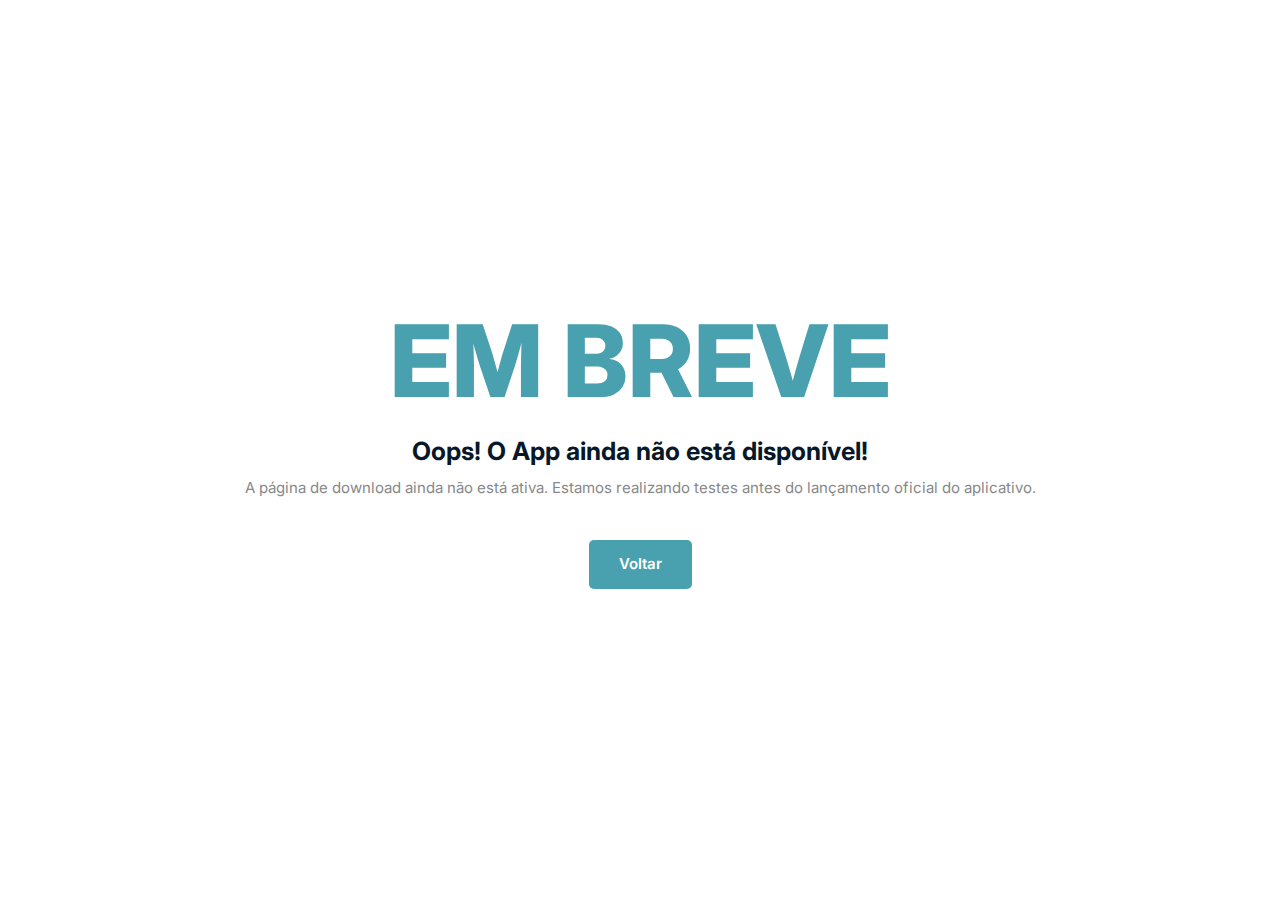
<file: coming.html>
<!DOCTYPE html>
<html class="no-js" lang="pt-br">

<head>
    <meta charset="utf-8" />
    <meta http-equiv="x-ua-compatible" content="ie=edge" />
    <title>Em breve - NW Phone</title>
    <meta name="description" content="" />
    <meta name="viewport" content="width=device-width, initial-scale=1" />
    <link rel="shortcut icon" type="image/x-icon" href="assets/images/nw_tel.png" />

    <!-- ========================= CSS here ========================= -->
    <link rel="stylesheet" href="assets/css/bootstrap.min.css" />
    <link rel="stylesheet" href="assets/css/LineIcons.2.0.css" />
    <link rel="stylesheet" href="assets/css/animate.css" />
    <link rel="stylesheet" href="assets/css/tiny-slider.css" />
    <link rel="stylesheet" href="assets/css/glightbox.min.css" />
    <link rel="stylesheet" href="assets/css/main.css" />

</head>

<body>
    <!--[if lte IE 9]>
      <p class="browserupgrade">
        You are using an <strong>outdated</strong> browser. Please
        <a href="https://browsehappy.com/">upgrade your browser</a> to improve
        your experience and security.
      </p>
    <![endif]-->

    <!-- Preloader -->
    <div class="preloader">
        <div class="preloader-inner">
            <div class="preloader-icon">
                <span></span>
                <span></span>
            </div>
        </div>
    </div>
    <!-- /End Preloader -->

    <!-- Start Error Area -->
    <div class="error-area">
        <div class="d-table">
            <div class="d-table-cell">
                <div class="container">
                    <div class="error-content">   
                        <h1>EM BREVE</h1>
                        <h2>Oops! O App ainda não está disponível!</h2>
                        <p>A página de download ainda não está ativa. Estamos realizando testes antes do lançamento
                            oficial do aplicativo.</p>
                        <div class="button">
                            <a href="/" class="btn">Voltar</a>
                        </div>
                    </div>
                </div>
            </div>
        </div>
    </div>
    <!-- End Error Area -->

    <!-- ========================= JS here ========================= -->
    <script src="assets/js/bootstrap.min.js"></script>
    <script src="assets/js/wow.min.js"></script>
    <script src="assets/js/tiny-slider.js"></script>
    <script src="assets/js/glightbox.min.js"></script>
    <script>
        window.onload = function () {
            window.setTimeout(fadeout, 500);
        }

        function fadeout() {
            document.querySelector('.preloader').style.opacity = '0';
            document.querySelector('.preloader').style.display = 'none';
        }
    </script>
</body>

</html>
</file>
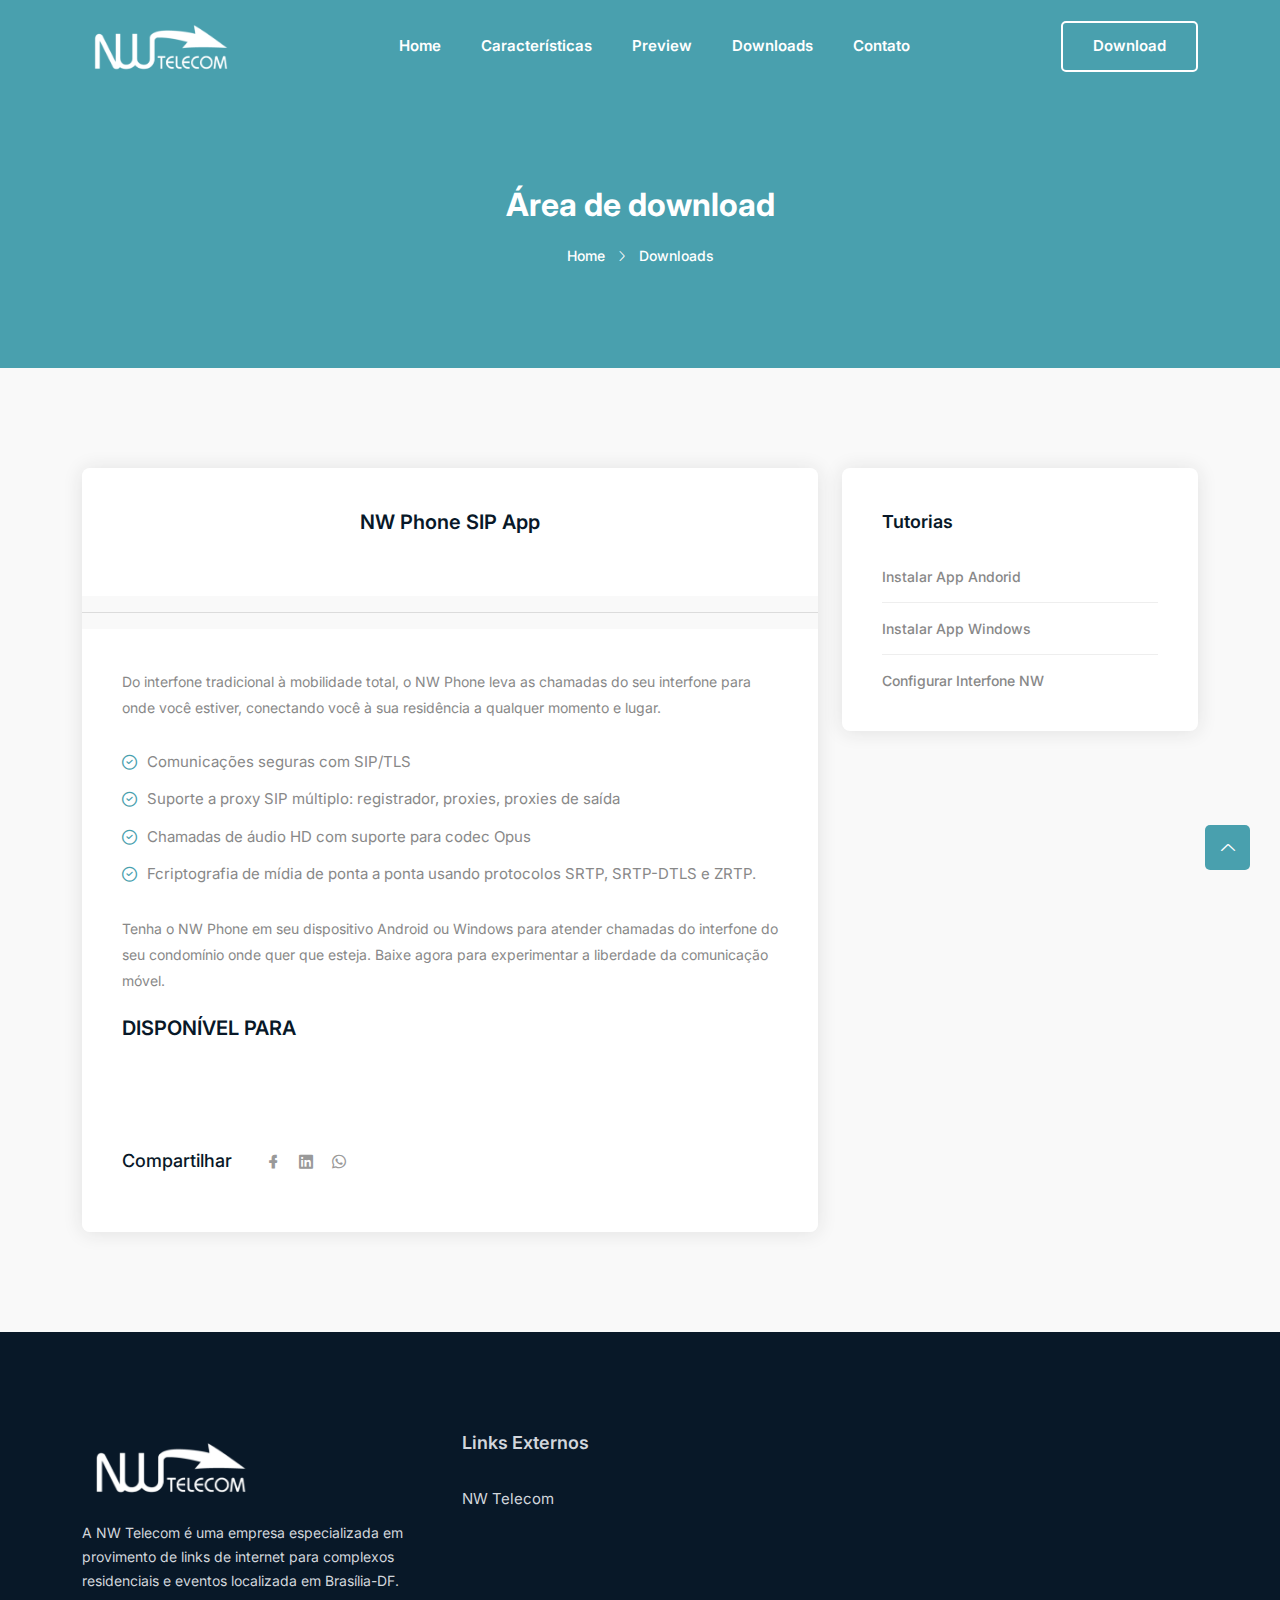
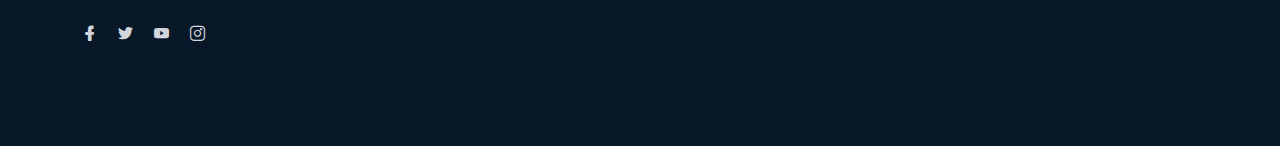
<file: downloads.html>
<!DOCTYPE html>
<html class="no-js" lang="pt-br">

<head>
    <meta charset="utf-8" />
    <meta http-equiv="x-ua-compatible" content="ie=edge" />
    <title>Download NW Phone - NW Telecom</title>

    <meta name="description"
        content="Do interfone tradicional à mobilidade total, o NW Phone leva as chamadas do seu interfone para onde você estiver, conectando você à sua residência a qualquer momento e lugar.">
    <link rel="canonical" href="https://nwphone.josuejuca.com/downloads">
    <meta name="author" content="Juca">
    <meta name="robots" content="index">

    <meta name="viewport" content="width=device-width, initial-scale=1" />
    <link rel="shortcut icon" type="image/x-icon" href="assets/images/nw_tel.png" />

    <link rel="stylesheet" href="assets/css/bootstrap.min.css" />
    <link rel="stylesheet" href="assets/css/LineIcons.2.0.css" />
    <link rel="stylesheet" href="assets/css/animate.css" />
    <link rel="stylesheet" href="assets/css/tiny-slider.css" />
    <link rel="stylesheet" href="assets/css/glightbox.min.css" />
    <link rel="stylesheet" href="assets/css/main.css" />
</head>

<body>
    <!--[if lte IE 9]>
      <p class="browserupgrade">
        You are using an <strong>outdated</strong> browser. Please
        <a href="https://browsehappy.com/">upgrade your browser</a> to improve
        your experience and security.
      </p>
    <![endif]-->

    <div class="preloader">
        <div class="preloader-inner">
            <div class="preloader-icon">
                <span></span>
                <span></span>
            </div>
        </div>
    </div>



    <header class="header navbar-area">
        <div class="container">
            <div class="row align-items-center">
                <div class="col-lg-12">
                    <div class="nav-inner">

                        <nav class="navbar navbar-expand-lg">
                            <a class="navbar-brand" href="/">
                                <img src="assets/images/logo/nw_white.png" alt="Logo">
                            </a>
                            <button class="navbar-toggler mobile-menu-btn" type="button" data-bs-toggle="collapse"
                                data-bs-target="#navbarSupportedContent" aria-controls="navbarSupportedContent"
                                aria-expanded="false" aria-label="Toggle navigation">
                                <span class="toggler-icon"></span>
                                <span class="toggler-icon"></span>
                                <span class="toggler-icon"></span>
                            </button>
                            <div class="collapse navbar-collapse sub-menu-bar" id="navbarSupportedContent">
                                <ul id="nav" class="navbar-nav ms-auto">
                                    <li class="nav-item">
                                        <a href="index.html#home" class="page-scroll active"
                                            aria-label="Toggle navigation">Home</a>
                                    </li>
                                    <li class="nav-item">
                                        <a href="index.html#features" class="page-scroll"
                                            aria-label="Toggle navigation">Características</a>
                                    </li>
                                    <li class="nav-item">
                                        <a href="index.html#overview" class="page-scroll"
                                            aria-label="Toggle navigation">Preview</a>
                                    </li>
                                    <li class="nav-item">
                                        <a href="downloads.html" class="page-scroll"
                                            aria-label="Toggle navigation">Downloads</a>
                                    </li>
                                    <li class="nav-item">
                                        <a href="https://nwtelecom.tk/contato"
                                            aria-label="Toggle navigation">Contato</a>
                                    </li>
                                </ul>
                            </div>
                            <div class="button add-list-button">
                                <a href="downloads.html" class="btn">Download</a>
                            </div>
                        </nav>

                    </div>
                </div>
            </div>
        </div>
    </header>


    <div class="breadcrumbs">
        <div class="container">
            <div class="row">
                <div class="col-lg-8 offset-lg-2 col-md-12 col-12">
                    <div class="breadcrumbs-content">
                        <h1 class="page-title">Área de download</h1>
                    </div>
                    <ul class="breadcrumb-nav">
                        <li><a href="index.html">Home</a></li>
                        <li>Downloads</li>
                    </ul>
                </div>
            </div>
        </div>
    </div>


    <section class="section blog-single">
        <div class="container">
            <div class="row">
                <div class="col-lg-8 col-md-12 col-12">
                    <div class="single-inner">
                        <div class="post-details">
                            <div class="main-content-head">
                                <div class="meta-information">
                                    <h3 class="center">NW Phone SIP App</h3>
                                </div>
                                <hr>
                                <div class="detail-inner">
                                    <p>Do interfone tradicional à mobilidade total, o NW Phone leva as chamadas do seu
                                        interfone para onde você estiver, conectando você à sua residência a qualquer
                                        momento e lugar.</p>

                                    <ul class="list">
                                        <li><i class="lni lni-checkmark-circle"></i> Comunicações seguras com SIP/TLS
                                        </li>
                                        <li><i class="lni lni-checkmark-circle"></i> Suporte a proxy SIP múltiplo:
                                            registrador, proxies, proxies de saída</li>
                                        <li><i class="lni lni-checkmark-circle"></i> Chamadas de áudio HD com suporte
                                            para codec Opus</li>
                                        <li><i class="lni lni-checkmark-circle"></i> Fcriptografia de mídia de ponta a
                                            ponta usando protocolos SRTP, SRTP-DTLS e ZRTP.</li>
                                    </ul>
                                    <p> Tenha o NW Phone em seu dispositivo Android ou Windows para atender chamadas do
                                        interfone do seu condomínio onde quer que esteja. Baixe agora para experimentar
                                        a liberdade da comunicação móvel.</p>


                                    <h3>DISPONÍVEL PARA</h3>
                                    <div class="button wow fadeInLeft" data-wow-delay=".8s">
                                        <a href="https://download.nwtelecom.tk/nwphone-1.0.apk" class="btn"> <i
                                                class="lni lni-download"></i> Android <i
                                                class="lni lni-android"></i></a>
                                        <a href="coming.html" class="btn"> <i class="lni lni-download"></i> Windows <i
                                                class="lni lni-windows"></i></a>
                                        <!-- <a href="coming.html" class="btn"></i> <i class="lni lni-download"></i> IOS  <i class="lni lni-apple"></i></a>                                         -->
                                    </div>
                                    <div class="post-social-media">
                                        <h5 class="share-title">Compartilhar</h5>
                                        <ul>
                                            <li>
                                                <a
                                                    href="https://www.facebook.com/sharer/sharer.php?u=https://nwphone.josuejuca.com/downloads">
                                                    <i class="lni lni-facebook-filled"></i>
                                                    <span>facebook</span>
                                                </a>
                                            </li>
                                            <li>
                                                <a
                                                    href="https://www.linkedin.com/shareArticle?mini=true&url=https://nwphone.josuejuca.com/downloads">
                                                    <i class="lni lni-linkedin-original"></i>
                                                    <span>linkedin</span>
                                                </a>
                                            </li>
                                            <li>
                                                <a
                                                    href="https://api.whatsapp.com/send?text=https://nwphone.josuejuca.com/downloads">
                                                    <i class="lni lni-whatsapp"></i>
                                                    <span>Whatsapp</span>
                                                </a>
                                            </li>
                                        </ul>
                                    </div>

                                </div>
                            </div>
                        </div>
                    </div>
                </div>
                <aside class="col-lg-4 col-md-12 col-12">
                    <div class="sidebar blog-grid-page">
                        <div class="widget categories-widget">
                            <h5 class="widget-title">Tutorias</h5>
                            <ul class="custom">
                                <li>
                                    <a href="javascript:void(0)">Instalar App Andorid</a>
                                </li>
                                <li>
                                    <a href="javascript:void(0)">Instalar App Windows</a>
                                </li>
                                <li>
                                    <a href="javascript:void(0)">Configurar Interfone NW</a>
                                </li>
                            </ul>
                        </div>
                    </div>
                </aside>
            </div>
        </div>
    </section>


    <footer class="footer">

        <div class="footer-top">
            <div class="container">
                <div class="row">
                    <div class="col-lg-4 col-md-4 col-12">

                        <div class="single-footer f-about">
                            <div class="logo">
                                <a href="/">
                                    <img src="assets/images/logo/nw_white.png" alt="#">
                                </a>
                            </div>
                            <p>A NW Telecom é uma empresa especializada em provimento de links de internet para
                                complexos residenciais e eventos localizada em Brasília-DF.</p>
                            <ul class="social">
                                <li><a href="javascript:void(0)"><i class="lni lni-facebook-filled"></i></a></li>
                                <li><a href="javascript:void(0)"><i class="lni lni-twitter-original"></i></a></li>
                                <li><a href="javascript:void(0)"><i class="lni lni-youtube"></i></a></li>
                                <li><a href="javascript:void(0)"><i class="lni lni-instagram"></i></a></li>
                            </ul>
                        </div>

                    </div>
                    <div class="col-lg-8 col-md-8 col-12">
                        <div class="row">
                            <div class="col-lg-3 col-md-6 col-12">

                                <div class="single-footer f-link">
                                    <h3>Links Externos</h3>
                                    <ul>
                                        <li><a href="">NW Telecom</a></li>
                                    </ul>
                                </div>
                            </div>
                        </div>
                    </div>
                </div>
            </div>
        </div>
    </footer>

    <a href="#" class="scroll-top">
        <i class="lni lni-chevron-up"></i>
    </a>

    <script src="assets/js/bootstrap.min.js"></script>
    <script src="assets/js/wow.min.js"></script>
    <script src="assets/js/tiny-slider.js"></script>
    <script src="assets/js/glightbox.min.js"></script>
    <script src="assets/js/main.js"></script>

</body>

</html>
</file>
<file: assets/css/tiny-slider.css>
.tns-outer{padding:0!important}.tns-outer [hidden]{display:none!important}.tns-outer [aria-controls],.tns-outer [data-action]{cursor:pointer}.tns-slider{-webkit-transition:all 0s;-moz-transition:all 0s;transition:all 0s}.tns-slider>.tns-item{-webkit-box-sizing:border-box;-moz-box-sizing:border-box;box-sizing:border-box}.tns-horizontal.tns-subpixel{white-space:nowrap}.tns-horizontal.tns-subpixel>.tns-item{display:inline-block;vertical-align:top;white-space:normal}.tns-horizontal.tns-no-subpixel:after{content:'';display:table;clear:both}.tns-horizontal.tns-no-subpixel>.tns-item{float:left}.tns-horizontal.tns-carousel.tns-no-subpixel>.tns-item{margin-right:-100%}.tns-no-calc{position:relative;left:0}.tns-gallery{position:relative;left:0;min-height:1px}.tns-gallery>.tns-item{position:absolute;left:-100%;-webkit-transition:transform 0s,opacity 0s;-moz-transition:transform 0s,opacity 0s;transition:transform 0s,opacity 0s}.tns-gallery>.tns-slide-active{position:relative;left:auto!important}.tns-gallery>.tns-moving{-webkit-transition:all .25s;-moz-transition:all .25s;transition:all .25s}.tns-autowidth{display:inline-block}.tns-lazy-img{-webkit-transition:opacity .6s;-moz-transition:opacity .6s;transition:opacity .6s;opacity:.6}.tns-lazy-img.tns-complete{opacity:1}.tns-ah{-webkit-transition:height 0s;-moz-transition:height 0s;transition:height 0s}.tns-ovh{overflow:hidden}.tns-visually-hidden{position:absolute;left:-10000em}.tns-transparent{opacity:0;visibility:hidden}.tns-fadeIn{opacity:1;filter:alpha(opacity=100);z-index:0}.tns-normal,.tns-fadeOut{opacity:0;filter:alpha(opacity=0);z-index:-1}.tns-vpfix{white-space:nowrap}.tns-vpfix>div,.tns-vpfix>li{display:inline-block}.tns-t-subp2{margin:0 auto;width:310px;position:relative;height:10px;overflow:hidden}.tns-t-ct{width:2333.3333333%;width:-webkit-calc(100% * 70/3);width:-moz-calc(100% * 70/3);width:calc(100% * 70/3);position:absolute;right:0}.tns-t-ct:after{content:'';display:table;clear:both}.tns-t-ct>div{width:1.4285714%;width:-webkit-calc(100%/70);width:-moz-calc(100%/70);width:calc(100%/70);height:10px;float:left}
</file>
<file: assets/css/main.css>
@import url("https://fonts.googleapis.com/css2?family=Inter:wght@100;200;300;400;500;600;700;800;900&display=swap");

html {
  scroll-behavior: smooth
}

.center{
  text-align: center;
}

body {
  font-family: inter, sans-serif;
  font-weight: 400;
  font-style: normal;
  color: #888;
  overflow-x: hidden;
  font-size: 15px
}

p {
  margin: 0;
  padding: 0;
  font-size: 15px;
  line-height: 24px
}

* {
  margin: 0;
  padding: 0
}

.navbar-toggler:focus,
a:focus,
input:focus,
textarea:focus,
button:focus,
.btn:focus,
.btn.focus,
.btn:not(:disabled):not(.disabled).active,
.btn:not(:disabled):not(.disabled):active {
  text-decoration: none;
  outline: none;
  outline: none !important;
  border-color: none !important;
  -webkit-box-shadow: none !important;
  box-shadow: none !important
}

.form-check-input:checked {
  background-color: #49a0ae;
  border-color: #49a0ae
}

select {
  -webkit-writing-mode: horizontal-tb !important;
  text-rendering: auto;
  color: #49a0ae;
  letter-spacing: normal;
  word-spacing: normal;
  text-transform: none;
  text-indent: 0;
  text-shadow: none;
  display: inline-block;
  text-align: start;
  -webkit-appearance: menulist;
  -moz-appearance: menulist;
  appearance: menulist;
  -webkit-box-sizing: border-box;
  box-sizing: border-box;
  -webkit-box-align: center;
  -ms-flex-align: center;
  align-items: center;
  white-space: pre;
  -webkit-rtl-ordering: logical;
  background-color: -internal-light-dark(white, #3b3b3b);
  cursor: default;
  margin: 0;
  font: 400 14px;
  border-radius: 0;
  border-width: 1px;
  border-style: solid;
  border-color: -internal-light-dark(#767676, #858585);
  -o-border-image: initial;
  border-image: initial
}

span,
a {
  display: inline-block;
  text-decoration: none;
  transition: all .4s ease;
  -webkit-transition: all .4s ease;
  -moz-transition: all .4s ease
}

audio,
canvas,
iframe,
img,
svg,
video {
  vertical-align: middle
}

img {
  max-width: 100%
}

h1,
h2,
h3,
h4,
h5,
h6 {
  font-weight: 600;
  margin: 0;
  color: #081828
}

h1 a,
h2 a,
h3 a,
h4 a,
h5 a,
h6 a {
  color: inherit
}

h1 {
  font-size: 50px
}

h2 {
  font-size: 40px
}

h3 {
  font-size: 30px
}

h4 {
  font-size: 25px
}

h5 {
  font-size: 20px
}

h6 {
  font-size: 16px
}

ul,
ol {
  margin: 0;
  padding: 0;
  list-style-type: none
}

.mt-5 {
  margin-top: 5px
}

.mt-10 {
  margin-top: 10px
}

.mt-15 {
  margin-top: 15px
}

.mt-20 {
  margin-top: 20px
}

.mt-25 {
  margin-top: 25px
}

.mt-30 {
  margin-top: 30px
}

.mt-35 {
  margin-top: 35px
}

.mt-40 {
  margin-top: 40px
}

.mt-45 {
  margin-top: 45px
}

.mt-50 {
  margin-top: 50px
}

.mt-55 {
  margin-top: 55px
}

.mt-60 {
  margin-top: 60px
}

.mt-65 {
  margin-top: 65px
}

.mt-70 {
  margin-top: 70px
}

.mt-75 {
  margin-top: 75px
}

.mt-80 {
  margin-top: 80px
}

.mt-85 {
  margin-top: 85px
}

.mt-90 {
  margin-top: 90px
}

.mt-95 {
  margin-top: 95px
}

.mt-100 {
  margin-top: 100px
}

.mt-105 {
  margin-top: 105px
}

.mt-110 {
  margin-top: 110px
}

.mt-115 {
  margin-top: 115px
}

.mt-120 {
  margin-top: 120px
}

.mt-125 {
  margin-top: 125px
}

.mt-130 {
  margin-top: 130px
}

.mt-135 {
  margin-top: 135px
}

.mt-140 {
  margin-top: 140px
}

.mt-145 {
  margin-top: 145px
}

.mt-150 {
  margin-top: 150px
}

.mt-155 {
  margin-top: 155px
}

.mt-160 {
  margin-top: 160px
}

.mt-165 {
  margin-top: 165px
}

.mt-170 {
  margin-top: 170px
}

.mt-175 {
  margin-top: 175px
}

.mt-180 {
  margin-top: 180px
}

.mt-185 {
  margin-top: 185px
}

.mt-190 {
  margin-top: 190px
}

.mt-195 {
  margin-top: 195px
}

.mt-200 {
  margin-top: 200px
}

.mt-205 {
  margin-top: 205px
}

.mt-210 {
  margin-top: 210px
}

.mt-215 {
  margin-top: 215px
}

.mt-220 {
  margin-top: 220px
}

.mt-225 {
  margin-top: 225px
}

.mb-5 {
  margin-bottom: 5px
}

.mb-10 {
  margin-bottom: 10px
}

.mb-15 {
  margin-bottom: 15px
}

.mb-20 {
  margin-bottom: 20px
}

.mb-25 {
  margin-bottom: 25px
}

.mb-30 {
  margin-bottom: 30px
}

.mb-35 {
  margin-bottom: 35px
}

.mb-40 {
  margin-bottom: 40px
}

.mb-45 {
  margin-bottom: 45px
}

.mb-50 {
  margin-bottom: 50px
}

.mb-55 {
  margin-bottom: 55px
}

.mb-60 {
  margin-bottom: 60px
}

.mb-65 {
  margin-bottom: 65px
}

.mb-70 {
  margin-bottom: 70px
}

.mb-75 {
  margin-bottom: 75px
}

.mb-80 {
  margin-bottom: 80px
}

.mb-85 {
  margin-bottom: 85px
}

.mb-90 {
  margin-bottom: 90px
}

.mb-95 {
  margin-bottom: 95px
}

.mb-100 {
  margin-bottom: 100px
}

.mb-105 {
  margin-bottom: 105px
}

.mb-110 {
  margin-bottom: 110px
}

.mb-115 {
  margin-bottom: 115px
}

.mb-120 {
  margin-bottom: 120px
}

.mb-125 {
  margin-bottom: 125px
}

.mb-130 {
  margin-bottom: 130px
}

.mb-135 {
  margin-bottom: 135px
}

.mb-140 {
  margin-bottom: 140px
}

.mb-145 {
  margin-bottom: 145px
}

.mb-150 {
  margin-bottom: 150px
}

.mb-155 {
  margin-bottom: 155px
}

.mb-160 {
  margin-bottom: 160px
}

.mb-165 {
  margin-bottom: 165px
}

.mb-170 {
  margin-bottom: 170px
}

.mb-175 {
  margin-bottom: 175px
}

.mb-180 {
  margin-bottom: 180px
}

.mb-185 {
  margin-bottom: 185px
}

.mb-190 {
  margin-bottom: 190px
}

.mb-195 {
  margin-bottom: 195px
}

.mb-200 {
  margin-bottom: 200px
}

.mb-205 {
  margin-bottom: 205px
}

.mb-210 {
  margin-bottom: 210px
}

.mb-215 {
  margin-bottom: 215px
}

.mb-220 {
  margin-bottom: 220px
}

.mb-225 {
  margin-bottom: 225px
}

.pt-5 {
  padding-top: 5px
}

.pt-10 {
  padding-top: 10px
}

.pt-15 {
  padding-top: 15px
}

.pt-20 {
  padding-top: 20px
}

.pt-25 {
  padding-top: 25px
}

.pt-30 {
  padding-top: 30px
}

.pt-35 {
  padding-top: 35px
}

.pt-40 {
  padding-top: 40px
}

.pt-45 {
  padding-top: 45px
}

.pt-50 {
  padding-top: 50px
}

.pt-55 {
  padding-top: 55px
}

.pt-60 {
  padding-top: 60px
}

.pt-65 {
  padding-top: 65px
}

.pt-70 {
  padding-top: 70px
}

.pt-75 {
  padding-top: 75px
}

.pt-80 {
  padding-top: 80px
}

.pt-85 {
  padding-top: 85px
}

.pt-90 {
  padding-top: 90px
}

.pt-95 {
  padding-top: 95px
}

.pt-100 {
  padding-top: 100px
}

.pt-105 {
  padding-top: 105px
}

.pt-110 {
  padding-top: 110px
}

.pt-115 {
  padding-top: 115px
}

.pt-120 {
  padding-top: 120px
}

.pt-125 {
  padding-top: 125px
}

.pt-130 {
  padding-top: 130px
}

.pt-135 {
  padding-top: 135px
}

.pt-140 {
  padding-top: 140px
}

.pt-145 {
  padding-top: 145px
}

.pt-150 {
  padding-top: 150px
}

.pt-155 {
  padding-top: 155px
}

.pt-160 {
  padding-top: 160px
}

.pt-165 {
  padding-top: 165px
}

.pt-170 {
  padding-top: 170px
}

.pt-175 {
  padding-top: 175px
}

.pt-180 {
  padding-top: 180px
}

.pt-185 {
  padding-top: 185px
}

.pt-190 {
  padding-top: 190px
}

.pt-195 {
  padding-top: 195px
}

.pt-200 {
  padding-top: 200px
}

.pt-205 {
  padding-top: 205px
}

.pt-210 {
  padding-top: 210px
}

.pt-215 {
  padding-top: 215px
}

.pt-220 {
  padding-top: 220px
}

.pt-225 {
  padding-top: 225px
}

.pb-5 {
  padding-bottom: 5px
}

.pb-10 {
  padding-bottom: 10px
}

.pb-15 {
  padding-bottom: 15px
}

.pb-20 {
  padding-bottom: 20px
}

.pb-25 {
  padding-bottom: 25px
}

.pb-30 {
  padding-bottom: 30px
}

.pb-35 {
  padding-bottom: 35px
}

.pb-40 {
  padding-bottom: 40px
}

.pb-45 {
  padding-bottom: 45px
}

.pb-50 {
  padding-bottom: 50px
}

.pb-55 {
  padding-bottom: 55px
}

.pb-60 {
  padding-bottom: 60px
}

.pb-65 {
  padding-bottom: 65px
}

.pb-70 {
  padding-bottom: 70px
}

.pb-75 {
  padding-bottom: 75px
}

.pb-80 {
  padding-bottom: 80px
}

.pb-85 {
  padding-bottom: 85px
}

.pb-90 {
  padding-bottom: 90px
}

.pb-95 {
  padding-bottom: 95px
}

.pb-100 {
  padding-bottom: 100px
}

.pb-105 {
  padding-bottom: 105px
}

.pb-110 {
  padding-bottom: 110px
}

.pb-115 {
  padding-bottom: 115px
}

.pb-120 {
  padding-bottom: 120px
}

.pb-125 {
  padding-bottom: 125px
}

.pb-130 {
  padding-bottom: 130px
}

.pb-135 {
  padding-bottom: 135px
}

.pb-140 {
  padding-bottom: 140px
}

.pb-145 {
  padding-bottom: 145px
}

.pb-150 {
  padding-bottom: 150px
}

.pb-155 {
  padding-bottom: 155px
}

.pb-160 {
  padding-bottom: 160px
}

.pb-165 {
  padding-bottom: 165px
}

.pb-170 {
  padding-bottom: 170px
}

.pb-175 {
  padding-bottom: 175px
}

.pb-180 {
  padding-bottom: 180px
}

.pb-185 {
  padding-bottom: 185px
}

.pb-190 {
  padding-bottom: 190px
}

.pb-195 {
  padding-bottom: 195px
}

.pb-200 {
  padding-bottom: 200px
}

.pb-205 {
  padding-bottom: 205px
}

.pb-210 {
  padding-bottom: 210px
}

.pb-215 {
  padding-bottom: 215px
}

.pb-220 {
  padding-bottom: 220px
}

.pb-225 {
  padding-bottom: 225px
}

.img-bg {
  background-position: center center;
  background-size: cover;
  background-repeat: no-repeat;
  width: 100%;
  height: 100%
}

@media only screen and (min-width:480px) and (max-width:767px) {
  .container {
    width: 450px
  }
}

.breadcrumbs {
  position: relative;
  padding-bottom: 100px;
  padding-top: 180px;
  z-index: 2;
  text-align: left;
  background-color: #49a0ae
}

@media only screen and (min-width:768px) and (max-width:991px) {
  .breadcrumbs {
    padding-bottom: 60px;
    padding-top: 120px
  }
}

@media(max-width:767px) {
  .breadcrumbs {
    padding-bottom: 60px;
    padding-top: 120px
  }
}

.breadcrumbs .breadcrumbs-content {
  position: relative;
  text-align: center
}

.breadcrumbs .breadcrumbs-content .page-title {
  font-size: 32px;
  color: #fff;
  font-weight: 700;
  position: relative;
  line-height: 50px
}

@media only screen and (min-width:768px) and (max-width:991px) {
  .breadcrumbs .breadcrumbs-content .page-title {
    font-size: 28px;
    line-height: 42px
  }
}

@media(max-width:767px) {
  .breadcrumbs .breadcrumbs-content .page-title {
    font-size: 25px;
    line-height: 38px
  }
}

.breadcrumbs .breadcrumbs-content .breadcrumb-nav {
  background: 0 0;
  border-radius: 0;
  margin-bottom: 0;
  padding: 0;
  display: inline-block
}

.breadcrumbs .breadcrumb-nav {
  text-align: center;
  margin-top: 15px
}

@media only screen and (min-width:768px) and (max-width:991px) {
  .breadcrumbs .breadcrumb-nav {
    margin-top: 10px
  }
}

@media(max-width:767px) {
  .breadcrumbs .breadcrumb-nav {
    margin-top: 8px
  }
}

.breadcrumbs .breadcrumb-nav li {
  display: inline-block;
  position: relative;
  padding-right: 15px;
  margin-right: 15px;
  text-transform: capitalize
}

.breadcrumbs .breadcrumb-nav li:after {
  content: "\ea5c";
  font-family: lineIcons;
  font-size: 10px;
  position: absolute;
  top: 4px;
  right: -7px
}

.breadcrumbs .breadcrumb-nav li:last-child {
  margin: 0;
  padding: 0
}

.breadcrumbs .breadcrumb-nav li:last-child::after {
  display: none
}

.breadcrumbs .breadcrumb-nav li,
.breadcrumbs .breadcrumb-nav li a {
  color: #fff;
  font-size: 14px;
  font-weight: 500
}

.breadcrumbs .breadcrumb-nav li a {
  position: relative
}

.breadcrumbs .breadcrumb-nav li a:hover {
  text-decoration: underline
}

.section {
  padding-top: 100px;
  padding-bottom: 100px;
  position: relative
}

@media only screen and (min-width:768px) and (max-width:991px) {
  .section {
    padding-top: 60px;
    padding-bottom: 60px
  }
}

@media(max-width:767px) {
  .section {
    padding-top: 50px;
    padding-bottom: 50px
  }
}

.section-title {
  text-align: center;
  margin-bottom: 80px;
  padding: 0 300px;
  position: relative;
  z-index: 5
}

.section-title h3 {
  font-size: 15px;
  font-weight: 600;
  display: block;
  margin-bottom: 8px;
  color: #49a0ae;
  text-transform: uppercase
}

.section-title h2 {
  font-size: 34px;
  margin-bottom: 25px;
  line-height: 42px;
  text-transform: capitalize;
  position: relative;
  font-weight: 800
}

.section-title p {
  font-size: 15px
}

@media only screen and (min-width:992px) and (max-width:1199px) {
  .section-title {
    padding: 0 200px;
    margin-bottom: 70px
  }
}

@media only screen and (min-width:768px) and (max-width:991px) {
  .section-title {
    padding: 0 20px;
    margin-bottom: 70px
  }

  .section-title h3 {
    font-size: 14px
  }

  .section-title h2 {
    font-size: 24px;
    line-height: 32px;
    margin-bottom: 20px
  }

  .section-title p {
    font-size: 14px
  }
}

@media(max-width:767px) {
  .section-title {
    padding: 0 10px;
    margin-bottom: 60px
  }

  .section-title h3 {
    font-size: 14px
  }

  .section-title h2 {
    font-size: 20px;
    line-height: 30px;
    margin-bottom: 18px
  }

  .section-title p {
    font-size: 14px
  }
}

.section-title.align-right {
  padding: 0;
  padding-left: 600px
}

.section-title.align-right h2:before {
  display: none
}

.section-title.align-right h2:after {
  position: absolute;
  right: 0;
  bottom: -1px;
  height: 2px;
  width: 50px;
  background: #49a0ae;
  content: ""
}

.section-title.align-left {
  padding: 0;
  padding-right: 600px
}

.section-title.align-left h2:before {
  left: 0;
  margin-left: 0
}

.scroll-top {
  width: 45px;
  height: 45px;
  line-height: 45px;
  background: #49a0ae;
  display: -webkit-box;
  display: -ms-flexbox;
  display: flex;
  -webkit-box-pack: center;
  -ms-flex-pack: center;
  justify-content: center;
  -webkit-box-align: center;
  -ms-flex-align: center;
  align-items: center;
  font-size: 14px;
  color: #fff !important;
  position: fixed;
  bottom: 30px;
  right: 30px;
  z-index: 9;
  cursor: pointer;
  -webkit-transition: all .3s ease-out 0s;
  transition: all .3s ease-out 0s;
  border-radius: 5px
}

.scroll-top:hover {
  -webkit-box-shadow: 0 1rem 3rem rgba(35, 38, 45, .15) !important;
  box-shadow: 0 1rem 3rem rgba(35, 38, 45, .15) !important;
  -webkit-transform: translate3d(0, -5px, 0);
  transform: translate3d(0, -5px, 0);
  background-color: #081828
}

.overlay {
  position: relative;
  z-index: 1
}

.overlay::before {
  position: absolute;
  top: 0;
  left: 0;
  width: 100%;
  height: 100%;
  opacity: .4;
  background: #081828;
  content: "";
  -webkit-transition: all .4s ease;
  transition: all .4s ease;
  z-index: -1
}

.pagination {
  text-align: left;
  margin: 40px 0 0;
  display: block
}

.pagination.center {
  text-align: center
}

.pagination.right {
  text-align: right
}

.pagination.left {
  text-align: left
}

.pagination .pagination-list {
  display: inline-block;
  overflow: hidden
}

.pagination .pagination-list li {
  margin-right: 5px;
  display: inline-block;
  margin-top: 10px
}

.pagination .pagination-list li:last-child {
  margin-right: 0
}

.pagination .pagination-list li a {
  background: #fff;
  color: #081828;
  font-weight: 400;
  font-size: 14px;
  border-radius: 5px;
  padding: 8px 20px;
  text-align: center;
  border: 1px solid #eee
}

.pagination .pagination-list li.active a,
.pagination .pagination-list li:hover a {
  background: #49a0ae;
  color: #fff;
  border-color: transparent
}

.pagination .pagination-list li a i {
  font-size: 13px
}

.blog-grids.pagination {
  margin-top: 50px;
  text-align: center
}

.button .btn {
  display: inline-block;
  text-transform: capitalize;
  font-size: 15px;
  font-weight: 600;
  padding: 13px 30px;
  background-color: #49a0ae;
  color: #fff;
  border: none;
  -webkit-transition: .2s;
  transition: .2s;
  border-radius: 5px;
  position: relative;
  z-index: 1;
  margin-right: 7px;
  overflow: hidden
}

@media only screen and (min-width:768px) and (max-width:991px) {
  .button .btn {
    padding: 12px 25px;
    font-size: 14px;
    font-weight: 500
  }
}

@media(max-width:767px) {
  .button .btn {
    padding: 12px 25px;
    font-size: 14px;
    font-weight: 500
  }
}

.button .btn i {
  display: inline-block;
  margin-right: 5px
}

.button .btn:last-child {
  margin: 0
}

.button .btn:hover {
  color: #fff;
  background-color: #081828;
  -webkit-box-shadow: 0 4px 4px #0000000f;
  box-shadow: 0 4px 4px #0000000f
}

.button .btn-alt {
  color: #fff !important;
  background: 0 0 !important;
  border: 2px solid #fff;
  padding: 11px 30px
}

@media only screen and (min-width:768px) and (max-width:991px) {
  .button .btn-alt {
    padding: 10px 30px
  }
}

@media(max-width:767px) {
  .button .btn-alt {
    padding: 10px 30px
  }
}

.button .btn-alt:hover {
  background-color: #fff !important;
  color: #49a0ae !important
}

.align-left {
  text-align: left
}

.align-right {
  text-align: right
}

.align-center {
  text-align: center
}

.preloader {
  position: fixed;
  top: 0;
  left: 0;
  z-index: 999999999;
  width: 100%;
  height: 100%;
  background-color: #fff;
  overflow: hidden
}

.preloader-inner {
  position: absolute;
  top: 50%;
  left: 50%;
  -webkit-transform: translate(-50%, -50%);
  transform: translate(-50%, -50%)
}

.preloader-icon {
  width: 100px;
  height: 100px;
  display: inline-block;
  padding: 0
}

.preloader-icon span {
  position: absolute;
  display: inline-block;
  width: 100px;
  height: 100px;
  border-radius: 100%;
  background: #49a0ae;
  -webkit-animation: preloader-fx 1.6s linear infinite;
  animation: preloader-fx 1.6s linear infinite
}

.preloader-icon span:last-child {
  animation-delay: -.8s;
  -webkit-animation-delay: -.8s
}

@keyframes preloader-fx {
  0% {
    -webkit-transform: scale(0, 0);
    transform: scale(0, 0);
    opacity: .5
  }

  100% {
    -webkit-transform: scale(1, 1);
    transform: scale(1, 1);
    opacity: 0
  }
}

@-webkit-keyframes preloader-fx {
  0% {
    -webkit-transform: scale(0, 0);
    opacity: .5
  }

  100% {
    -webkit-transform: scale(1, 1);
    opacity: 0
  }
}

.header {
  width: 100%;
  background: 0 0;
  position: absolute;
  width: 100%;
  left: 0;
  top: 0
}

@media only screen and (min-width:768px) and (max-width:991px) {
  .header {
    padding: 18px 0 !important
  }

  .header .mobile-menu-btn .toggler-icon {
    background-color: #fff
  }

  .header .button {
    margin: 0 !important
  }

  .header .navbar-collapse {
    position: absolute;
    top: 67px !important;
    left: 0;
    width: 100%;
    background-color: #fff;
    z-index: 9;
    -webkit-box-shadow: 0 15px 20px 0 rgba(0, 0, 0, .1);
    box-shadow: 0 15px 20px 0 rgba(0, 0, 0, .1);
    padding: 10px 20px;
    max-height: 350px;
    overflow-y: scroll;
    border-top: 1px solid #eee;
    border-radius: 6px
  }

  .header .navbar .navbar-nav .nav-item a:hover {
    color: #49a0ae !important
  }

  .header .navbar .navbar-nav .nav-item a.active {
    color: #49a0ae !important
  }

  .header .navbar-nav .nav-item {
    margin: 0
  }

  .header .navbar-nav .nav-item:hover a {
    color: #49a0ae
  }

  .header .navbar-nav .nav-item a {
    padding: 12px 16px !important
  }

  .header .navbar-nav .nav-item a::before {
    display: none
  }

  .header .navbar-nav .nav-item .sub-menu {
    position: static;
    width: 100%;
    opacity: 1;
    visibility: visible;
    -webkit-box-shadow: none;
    box-shadow: none;
    padding: 0;
    border: none;
    margin-left: 15px;
    margin-right: 15px
  }

  .header .navbar-nav .nav-item .sub-menu .nav-item a {
    padding: 12px
  }

  .header .navbar-nav .nav-item .sub-menu .nav-item a:hover {
    color: #49a0ae !important
  }

  .header .navbar-nav .nav-item a {
    color: #051441;
    display: -webkit-box;
    display: -ms-flexbox;
    display: flex;
    -webkit-box-pack: justify;
    -ms-flex-pack: justify;
    justify-content: space-between;
    padding: 10px 0
  }

  .header .navbar-nav .nav-item a::after {
    opacity: 1;
    visibility: visible
  }

  .header .navbar-nav .nav-item .sub-menu li.active {
    background: #fff !important;
    color: #49a0ae !important
  }

  .header .navbar-nav .nav-item .sub-menu .nav-item {
    margin: 0 !important
  }

  .header .navbar-nav .nav-item .sub-menu .nav-item a {
    padding: 10px 12px !important
  }

  .header .navbar-nav .nav-item .sub-menu li:hover {
    background: #fff !important;
    color: #49a0ae !important
  }

  .header .navbar-nav .nav-item a {
    font-size: 14px
  }

  .header .navbar-nav .nav-item a:hover {
    color: #49a0ae
  }
}

@media(max-width:767px) {
  .header {
    padding: 18px 0 !important
  }

  .header .mobile-menu-btn .toggler-icon {
    background-color: #fff
  }

  .header .navbar-collapse {
    position: absolute;
    top: 58px !important;
    left: 0;
    width: 100%;
    background-color: #fff;
    z-index: 9;
    -webkit-box-shadow: 0 15px 20px 0 rgba(0, 0, 0, .1);
    box-shadow: 0 15px 20px 0 rgba(0, 0, 0, .1);
    padding: 10px 20px;
    max-height: 350px;
    overflow-y: scroll;
    border-top: 1px solid #eee;
    border-radius: 6px
  }

  .header .navbar .navbar-nav .nav-item a:hover {
    color: #49a0ae !important
  }

  .header .navbar .navbar-nav .nav-item a.active {
    color: #49a0ae !important
  }

  .header .navbar-nav .nav-item {
    margin: 0
  }

  .header .navbar-nav .nav-item:hover a {
    color: #49a0ae
  }

  .header .navbar-nav .nav-item a {
    padding: 12px 16px !important
  }

  .header .navbar-nav .nav-item a::before {
    display: none
  }

  .header .navbar-nav .nav-item .sub-menu {
    position: static;
    width: 100%;
    opacity: 1;
    visibility: visible;
    -webkit-box-shadow: none;
    box-shadow: none;
    padding: 0;
    border: none;
    margin-left: 15px;
    margin-right: 15px
  }

  .header .navbar-nav .nav-item .sub-menu .nav-item a {
    padding: 12px
  }

  .header .navbar-nav .nav-item .sub-menu .nav-item a:hover {
    color: #49a0ae !important
  }

  .header .navbar-nav .nav-item a {
    color: #051441;
    display: -webkit-box;
    display: -ms-flexbox;
    display: flex;
    -webkit-box-pack: justify;
    -ms-flex-pack: justify;
    justify-content: space-between;
    padding: 10px 0
  }

  .header .navbar-nav .nav-item a::after {
    opacity: 1;
    visibility: visible
  }

  .header .navbar-nav .nav-item .sub-menu li.active {
    background: #fff !important;
    color: #49a0ae !important
  }

  .header .navbar-nav .nav-item .sub-menu .nav-item {
    margin: 0 !important
  }

  .header .navbar-nav .nav-item .sub-menu .nav-item a {
    padding: 10px 12px !important
  }

  .header .navbar-nav .nav-item .sub-menu li:hover {
    background: #fff !important;
    color: #49a0ae !important
  }

  .header .navbar-nav .nav-item a {
    font-size: 14px
  }

  .header .navbar-nav .nav-item a:hover {
    color: #49a0ae
  }
}

@media(max-width:767px) {
  .header .button {
    display: none
  }
}

.header .button .btn {
  background-color: transparent;
  border: 2px solid #fff;
  color: #fff;
  padding: 12px 30px
}

.header .button .btn:hover {
  background-color: #fff;
  color: #49a0ae
}

.header .navbar-brand img {
  width: 160px
}

@media only screen and (min-width:768px) and (max-width:991px) {
  .header .navbar-brand img {
    width: 170px
  }
}

@media(max-width:767px) {
  .header .navbar-brand img {
    width: 160px
  }
}

.header.sticky .navbar-brand .white-logo {
  opacity: 0;
  visibility: hidden
}

.header.sticky .navbar-brand .dark-logo {
  opacity: 1;
  visibility: visible
}

.header.sticky .button .btn {
  background-color: #49a0ae;
  color: #fff;
  border-color: transparent
}

.header.sticky .button .btn:hover {
  background-color: #081828;
  color: #fff
}

.sticky {
  position: fixed;
  z-index: 99;
  background-color: #fff;
  -webkit-box-shadow: 0 20px 50px 0 rgba(0, 0, 0, .05);
  box-shadow: 0 20px 50px 0 rgba(0, 0, 0, .05);
  -webkit-transition: all .3s ease-out 0s;
  transition: all .3s ease-out 0s;
  top: 0
}

.navbar-expand-lg .navbar-nav {
  margin: 0;
  margin-left: auto !important;
  margin-right: auto !important
}

.header .navbar .navbar-nav .nav-item a.active {
  color: #fff
}

.sticky .navbar .navbar-nav .nav-item a.active {
  color: #49a0ae
}

.sticky .navbar .navbar-nav .nav-item a {
  color: #081828
}

.header .navbar .navbar-nav .nav-item .sub-menu a.active {
  color: #fff
}

.sticky .navbar .navbar-nav .nav-item .sub-menu a.active {
  color: #fff
}

.sticky .navbar .mobile-menu-btn .toggler-icon {
  background: #333
}

.navbar-area {
  width: 100%;
  z-index: 99;
  -webkit-transition: all .3s ease-out 0s;
  transition: all .3s ease-out 0s;
  padding: 0
}

.navbar-area.sticky {
  position: fixed;
  z-index: 99;
  background: #49a0ae;
  -webkit-box-shadow: 0 20px 50px 0 rgba(0, 0, 0, .05);
  box-shadow: 0 20px 50px 0 rgba(0, 0, 0, .05);
  -webkit-transition: all .3s ease-out 0s;
  transition: all .3s ease-out 0s;
  background: #fff;
  padding: 0 0
}

.navbar {
  padding: 0;
  position: relative;
  -webkit-transition: all .3s ease-out 0s;
  transition: all .3s ease-out 0s
}

.navbar-brand {
  padding-left: 0;
  border-radius: 0
}

.mobile-menu-btn {
  padding: 0
}

.mobile-menu-btn:focus {
  text-decoration: none;
  outline: none;
  -webkit-box-shadow: none;
  box-shadow: none
}

.mobile-menu-btn .toggler-icon {
  width: 30px;
  height: 2px;
  background-color: #222;
  display: block;
  margin: 5px 0;
  position: relative;
  -webkit-transition: all .3s ease-out 0s;
  transition: all .3s ease-out 0s
}

.mobile-menu-btn.active .toggler-icon:nth-of-type(1) {
  -webkit-transform: rotate(45deg);
  transform: rotate(45deg);
  top: 7px
}

.mobile-menu-btn.active .toggler-icon:nth-of-type(2) {
  opacity: 0
}

.mobile-menu-btn.active .toggler-icon:nth-of-type(3) {
  -webkit-transform: rotate(135deg);
  transform: rotate(135deg);
  top: -7px
}

.navbar-nav .nav-item {
  z-index: 1;
  position: relative;
  margin-right: 40px
}

.navbar-nav .nav-item:last-child {
  margin-right: 0 !important
}

.navbar-nav .nav-item:hover a {
  color: #fff
}

.sticky .navbar-nav .nav-item:hover a {
  color: #49a0ae
}

.navbar-nav .nav-item a {
  font-size: 15px;
  color: #fff;
  -webkit-transition: all .3s ease-out 0s;
  transition: all .3s ease-out 0s;
  position: relative;
  padding: 35px 0;
  display: -webkit-inline-box;
  display: -ms-inline-flexbox;
  display: inline-flex;
  -webkit-box-align: center;
  -ms-flex-align: center;
  align-items: center;
  font-weight: 600;
  transition: all .3s ease-out 0s;
  position: relative;
  text-transform: capitalize
}

.navbar-nav .nav-item a::after {
  opacity: 0;
  visibility: hidden
}

.navbar-nav .nav-item:hover a:before {
  width: 100%
}

.navbar-nav .nav-item a.active {
  color: #fff
}

.navbar-nav .nav-item a.dd-menu::after {
  content: "\ea58";
  font: normal normal normal 1em/1 "LineIcons";
  position: absolute;
  right: 17px;
  font-size: 10px;
  top: 50%;
  margin-left: 5px;
  margin-top: 0;
  -webkit-transition: all .3s ease-out 0s;
  transition: all .3s ease-out 0s;
  height: 10px
}

@media only screen and (min-width:992px) and (max-width:1199px) {
  .navbar-nav .nav-item a.dd-menu::after {
    right: 13px
  }
}

@media only screen and (min-width:768px) and (max-width:991px),
(max-width:767px) {
  .navbar-nav .nav-item a.dd-menu::after {
    top: 18px;
    right: 0;
    -webkit-transform: rotate(180deg);
    transform: rotate(180deg)
  }
}

@media only screen and (min-width:768px) and (max-width:991px),
(max-width:767px) {
  .navbar-nav .nav-item a.collapsed::after {
    -webkit-transform: rotate(0deg);
    transform: rotate(0deg)
  }
}

.navbar-nav .nav-item:hover>.sub-menu {
  top: 100%;
  opacity: 1;
  visibility: visible
}

.navbar-nav .nav-item:hover>.sub-menu .sub-menu {
  left: 100%;
  top: 0
}

.navbar-nav .nav-item .sub-menu {
  padding: 30px;
  min-width: 240px;
  background: #fff;
  -webkit-box-shadow: 0 5px 20px #0000001a;
  box-shadow: 0 5px 20px #0000001a;
  position: absolute;
  top: 110% !important;
  left: 0;
  opacity: 0;
  visibility: hidden;
  -webkit-transition: all .3s ease-out 0s;
  transition: all .3s ease-out 0s;
  border-radius: 0 0 4px 4px;
  border-radius: 5px
}

.navbar-nav .nav-item:hover .sub-menu {
  top: 100% !important
}

.navbar-nav .nav-item .sub-menu .nav-item {
  width: 100%;
  margin-bottom: 15px
}

.navbar-nav .nav-item .sub-menu .nav-item:last-child {
  margin: 0
}

.navbar-nav .nav-item .sub-menu .nav-item a {
  padding: 0;
  color: #888;
  display: block;
  width: 100%;
  font-size: 14px;
  font-weight: 500;
  text-transform: capitalize;
  position: relative;
  z-index: 1;
  border-radius: 4px;
  overflow: hidden;
  -webkit-transition: all .1s ease;
  transition: all .1s ease
}

.navbar-nav .nav-item .sub-menu .nav-item a:hover {
  color: #49a0ae
}

.navbar-nav .nav-item .sub-menu.left-menu {
  left: -100%
}

.navbar-nav .nav-item .sub-menu.collapse:not(.show) {
  display: block
}

@media only screen and (min-width:768px) and (max-width:991px),
(max-width:767px) {
  .navbar-nav .nav-item .sub-menu.collapse:not(.show) {
    display: none
  }
}

.navbar-nav .nav-item .sub-menu>li {
  display: block;
  margin-left: 0
}

.navbar-nav .nav-item .sub-menu>li:last-child {
  border: none
}

.navbar-nav .nav-item .sub-menu>li.active>a {
  color: #49a0ae !important
}

.navbar-nav .nav-item .sub-menu>li>a {
  font-weight: 400;
  display: block;
  padding: 12px 15px;
  font-size: 14px;
  color: #222;
  font-weight: 400
}

.navbar-nav .nav-item .sub-menu>li:first-child a {
  border: none
}

.add-list-button {
  display: inline-block;
  margin-left: 10px
}

.add-list-button .btn i {
  font-size: 14px;
  display: inline-block;
  margin-right: 5px
}

.hero-area {
  position: relative;
  padding: 180px 0 120px;
  background: #49a0ae;
}

@media only screen and (min-width:768px) and (max-width:991px) {
  .hero-area {
    padding: 150px 0 60px
  }
}

@media(max-width:767px) {
  .hero-area {
    padding: 120px 0 50px
  }
}

.hero-area .hero-image img {
  width: 100%
}

@media only screen and (min-width:768px) and (max-width:991px) {
  .hero-area .hero-image {
    margin-top: 40px
  }
}

@media(max-width:767px) {
  .hero-area .hero-image {
    margin-top: 40px
  }
}

.hero-area .hero-content {
  border-radius: 0;
  position: relative;
  z-index: 1;
  text-align: left
}

.hero-area .hero-content h1 {
  font-size: 38px;
  font-weight: 800;
  line-height: 50px;
  color: #fff;
  text-shadow: 0 3px 8px #00000017;
  text-transform: capitalize
}

.hero-area .hero-content h1 span {
  display: block
}

.hero-area .hero-content p {
  margin-top: 30px;
  font-size: 15px;
  color: #fff
}

.hero-area .hero-content .button {
  margin-top: 40px
}

.hero-area .hero-content .button .btn {
  background-color: #fff;
  color: #49a0ae;
  margin-right: 12px
}

.hero-area .hero-content .button .btn i {
  font-size: 17px
}

.hero-area .hero-content .button .btn:hover {
  background-color: #081828;
  color: #fff
}

.hero-area .hero-content .button .btn.btn-alt {
  background-color: #ffffff6b;
  color: #fff
}

.hero-area .hero-content .button .btn.btn-alt:hover {
  background-color: #fff;
  color: #49a0ae
}

@media(max-width:767px) {
  .hero-area .hero-content .button .video-button {
    margin-top: 20px
  }
}

.hero-area .hero-content .button .video-button .text {
  display: inline-block;
  margin-left: 15px;
  color: #fff;
  font-weight: 500
}

.hero-area .hero-content .button .video-button:hover .video {
  color: #fff;
  background-color: #081828
}

.hero-area .hero-content .button .video-button .video {
  height: 50px;
  width: 50px;
  line-height: 50px;
  text-align: center;
  color: #49a0ae;
  background-color: #fff;
  border-radius: 50%;
  margin-left: 10px;
  font-size: 16px;
  padding-left: 3px;
  -webkit-transition: all .4s ease-in-out;
  transition: all .4s ease-in-out;
  position: relative
}

.hero-area .hero-content .button .video-button .video:before {
  position: absolute;
  content: '';
  left: 0;
  top: 0;
  height: 100%;
  width: 100%;
  border: 1px solid #fff;
  border-radius: 50%;
  -webkit-animation: pulse-border-2 2s linear infinite;
  animation: pulse-border-2 2s linear infinite
}

@-webkit-keyframes pulse-border {
  0% {
    -webkit-transform: scale(1);
    transform: scale(1);
    opacity: 1
  }

  100% {
    -webkit-transform: scale(1.3);
    transform: scale(1.3);
    opacity: 0
  }
}

@keyframes pulse-border {
  0% {
    -webkit-transform: scale(1);
    transform: scale(1);
    opacity: 1
  }

  100% {
    -webkit-transform: scale(1.3);
    transform: scale(1.3);
    opacity: 0
  }
}

@-webkit-keyframes pulse-border-2 {
  0% {
    -webkit-transform: scale(1);
    transform: scale(1);
    opacity: 1
  }

  100% {
    -webkit-transform: scale(1.5);
    transform: scale(1.5);
    opacity: 0
  }
}

@keyframes pulse-border-2 {
  0% {
    -webkit-transform: scale(1);
    transform: scale(1);
    opacity: 1
  }

  100% {
    -webkit-transform: scale(1.5);
    transform: scale(1.5);
    opacity: 0
  }
}

@media only screen and (min-width:992px) and (max-width:1199px) {
  .hero-area .hero-content h1 {
    font-size: 40px
  }
}

@media only screen and (min-width:768px) and (max-width:991px) {
  .hero-area .hero-content {
    text-align: center
  }

  .hero-area .hero-content h1 {
    font-size: 30px;
    font-weight: 700;
    line-height: 38px
  }

  .hero-area .hero-content p {
    font-size: 15px
  }
}

@media(max-width:767px) {
  .hero-area .hero-content {
    padding: 0 10px;
    text-align: center
  }

  .hero-area .hero-content h1 {
    font-size: 24px;
    line-height: 32px
  }

  .hero-area .hero-content p {
    margin-top: 15px;
    font-size: 14px;
    line-height: 22px
  }

  .hero-area .hero-content .button .btn {
    width: 60%;
    margin: 0;
    margin-bottom: 7px
  }

  .hero-area .hero-content .button .btn:last-child {
    margin: 0
  }
}

.app-info .info-one {
  position: relative
}

.app-info .info-one .info-image {
  padding: 50px
}

@media only screen and (min-width:768px) and (max-width:991px) {
  .app-info .info-one .info-image {
    padding-top: 60px
  }
}

@media(max-width:767px) {
  .app-info .info-one .info-image {
    padding-top: 50px
  }
}

.app-info .info-one .info-image img {
  width: 100%
}

.app-info .info-one.style2 {
  padding-top: 70px
}

@media only screen and (min-width:768px) and (max-width:991px) {
  .app-info .info-one.style2 .info-text {
    padding-top: 60px !important
  }
}

@media(max-width:767px) {
  .app-info .info-one.style2 .info-text {
    padding-top: 50px !important
  }
}

@media only screen and (min-width:768px) and (max-width:991px) {
  .app-info .info-one.style2 .info-image {
    padding-top: 0
  }
}

@media(max-width:767px) {
  .app-info .info-one.style2 .info-image {
    padding-top: 0
  }
}

@media only screen and (min-width:768px) and (max-width:991px) {
  .app-info .info-one.style2 {
    padding-top: 60px
  }
}

@media(max-width:767px) {
  .app-info .info-one.style2 {
    padding-top: 50px
  }
}

.app-info .info-one.style2 .info-text {
  padding-left: 40px
}

@media only screen and (min-width:768px) and (max-width:991px) {
  .app-info .info-one.style2 .info-text {
    padding: 0
  }
}

@media(max-width:767px) {
  .app-info .info-one.style2 .info-text {
    padding: 0
  }
}

.app-info .info-one .info-text .main-icon {
  height: 60px;
  width: 60px;
  line-height: 60px;
  text-align: center;
  display: block;
  border-radius: 8px;
  color: #fff;
  font-size: 20px;
  background-color: #49a0ae;
  margin-bottom: 30px
}

.app-info .info-one .info-text h2 {
  font-size: 30px;
  font-weight: 700;
  margin-bottom: 20px;
  color: #081828;
  line-height: 42px
}

@media only screen and (min-width:768px) and (max-width:991px) {
  .app-info .info-one .info-text h2 {
    font-size: 25px;
    line-height: 38px
  }
}

@media(max-width:767px) {
  .app-info .info-one .info-text h2 {
    font-size: 20px;
    line-height: 32px
  }
}

.app-info .info-one .info-text p {
  margin-bottom: 15px
}

.app-info .info-one .info-text .button {
  margin-top: 35px
}

.features {
  background-color: #f9f9f9
}

.features .section-title {
  margin-bottom: 30px
}

.features .single-feature {
  text-align: left;
  padding: 35px;
  background-color: #fff;
  border-radius: 6px;
  position: relative;
  margin-top: 30px;
  border: 1px solid #eee;
  -webkit-transition: all .5s cubic-bezier(.68, -.55, .27, 1.55) 0s;
  transition: all .5s cubic-bezier(.68, -.55, .27, 1.55) 0s
}

.features .single-feature:hover {
  -webkit-box-shadow: 0 3px 5px #00000017;
  box-shadow: 0 3px 5px #00000017;
  -webkit-transform: translateY(-5px);
  transform: translateY(-5px)
}

.features .single-feature i {
  height: 60px;
  width: 60px;
  line-height: 60px;
  text-align: center;
  display: inline-block;
  background-color: #49a0ae;
  color: #fff;
  font-size: 20px;
  border-radius: 7px;
  -webkit-box-shadow: 0 4px 6px #0000002a;
  box-shadow: 0 4px 6px #0000002a;
  margin-bottom: 30px
}

.features .single-feature h3 {
  font-size: 18px;
  font-weight: 500;
  margin-bottom: 20px
}

.features .single-feature p {
  line-height: 22px
}

.our-achievement {
  background-color: #49a0ae;
  text-align: center;
  padding: 130px 0
}

@media only screen and (min-width:768px) and (max-width:991px) {
  .our-achievement {
    padding: 80px 0
  }
}

@media(max-width:767px) {
  .our-achievement {
    padding: 60px 0
  }
}

.our-achievement .title h2 {
  color: #fff;
  font-weight: 700;
  font-size: 35px;
  margin-bottom: 10px
}

.our-achievement .title p {
  color: #fff
}

.our-achievement .single-achievement {
  margin-top: 50px;
  text-align: center;
  padding: 0 10px
}

.our-achievement .single-achievement h3 {
  font-size: 35px;
  font-weight: 800;
  display: block;
  margin-bottom: 5px;
  color: #fff
}

.our-achievement .single-achievement p {
  font-size: 15px;
  color: #fff;
  font-weight: 500;
  text-transform: capitalize
}

@media only screen and (min-width:768px) and (max-width:991px),
(max-width:767px) {
  .our-achievement .title h2 {
    font-size: 24px;
    line-height: 32px
  }

  .our-achievement .single-achievement {
    margin-top: 30px
  }

  .our-achievement .single-achievement h3 {
    font-size: 28px
  }
}

.testimonials {
  background-color: #f9f9f9;
  position: relative;
  overflow: hidden
}

.testimonials .tns-nav {
  text-align: center;
  position: absolute;
  bottom: 80px;
  -webkit-transform: translateX(-50%);
  transform: translateX(-50%);
  width: 100%;
  left: 50%;
  z-index: 9
}

@media only screen and (min-width:768px) and (max-width:991px) {
  .testimonials .tns-nav {
    bottom: 50px
  }
}

@media(max-width:767px) {
  .testimonials .tns-nav {
    bottom: 40px
  }
}

.testimonials .tns-nav button {
  height: 6px;
  width: 14px;
  background-color: #081828;
  border-radius: 5px;
  display: inline-block;
  border: none;
  margin: 0 5px;
  -webkit-transition: all .4s ease;
  transition: all .4s ease
}

.testimonials .tns-nav button:hover {
  background: #49a0ae
}

.testimonials .tns-nav button.tns-nav-active {
  background: #49a0ae;
  width: 25px
}

.testimonials .testi-patern1 {
  width: 300px;
  position: absolute;
  left: -200px;
  bottom: -90px
}

@media(max-width:767px) {
  .testimonials .testi-patern1 {
    display: none
  }
}

.testimonials .testi-patern2 {
  width: 300px;
  position: absolute;
  right: -200px;
  top: -90px
}

@media(max-width:767px) {
  .testimonials .testi-patern2 {
    display: none
  }
}

.testimonials .single-testimonial {
  text-align: center;
  padding: 0 80px 40px
}

@media(max-width:767px) {
  .testimonials .single-testimonial {
    padding: 0 10px 20px 20px
  }
}

.testimonials .single-testimonial .text .brand-icon {
  margin-bottom: 30px
}

.testimonials .single-testimonial .text .brand-icon img {
  width: 140px
}

.testimonials .single-testimonial .text p {
  color: #081828;
  font-size: 17px;
  font-weight: 600;
  line-height: 28px
}

@media(max-width:767px) {
  .testimonials .single-testimonial .text p {
    font-size: 15px;
    font-weight: 500;
    line-height: 24px
  }
}

.testimonials .single-testimonial .author {
  margin-top: 30px;
  display: inline-block;
  position: relative
}

.testimonials .single-testimonial .author img {
  height: 50px;
  width: 50px;
  border-radius: 50%;
  display: inline-block
}

.testimonials .single-testimonial .author .name {
  font-size: 15px;
  font-weight: 500;
  color: #081828;
  display: block;
  margin-top: 10px
}

.testimonials .single-testimonial .author .name span {
  color: #777;
  display: block;
  font-size: 13px;
  margin-top: 4px
}

.pricing-table {
  background-color: #f9f9f9
}

.pricing-table .section-title {
  margin-bottom: 50px
}

@media only screen and (min-width:768px) and (max-width:991px),
(max-width:767px) {
  .pricing-table .section-title {
    margin-bottom: 30px
  }
}

.pricing-table .single-table {
  border: 1px solid #eee;
  border-radius: 10px;
  margin-top: 30px;
  background-color: #fff;
  -webkit-transition: all .5s cubic-bezier(.68, -.55, .27, 1.55) 0s;
  transition: all .5s cubic-bezier(.68, -.55, .27, 1.55) 0s
}

.pricing-table .single-table:hover:hover {
  -webkit-box-shadow: 0 3px 5px #00000017;
  box-shadow: 0 3px 5px #00000017;
  -webkit-transform: translateY(-5px);
  transform: translateY(-5px)
}

.pricing-table .single-table .table-head {
  padding: 25px;
  border-bottom: 1px solid #eee
}

.pricing-table .single-table .table-head .title {
  font-size: 16px;
  font-weight: 600;
  margin-bottom: 20px
}

.pricing-table .single-table .table-head p {
  font-weight: 400;
  font-size: 14px;
  line-height: 22px
}

.pricing-table .single-table .table-head .price {
  padding: 30px 0
}

.pricing-table .single-table .table-head .price .amount {
  font-size: 30px;
  font-weight: 700;
  display: inline-block
}

.pricing-table .single-table .table-head .price .amount .duration {
  display: inline-block;
  font-size: 14px;
  color: #888;
  font-weight: 400;
  margin-left: 3px
}

.pricing-table .single-table .table-head .button .btn {
  width: 100%;
  padding: 12px 30px;
  font-size: 13px;
  background-color: #081828
}

.pricing-table .single-table .table-head .button .btn:hover {
  background-color: #49a0ae;
  color: #fff
}

.pricing-table .single-table .table-content {
  padding: 25px
}

.pricing-table .single-table .table-content .middle-title {
  font-size: 13px;
  font-weight: 500;
  text-transform: uppercase;
  margin-bottom: 25px
}

.pricing-table .single-table .table-content .table-list li {
  position: relative;
  padding-left: 25px;
  font-size: 14px;
  margin-bottom: 13px
}

.pricing-table .single-table .table-content .table-list li:last-child {
  margin: 0
}

.pricing-table .single-table .table-content .table-list li i {
  color: #49a0ae;
  font-size: 14px;
  position: absolute;
  left: 0;
  top: 4px
}

.faq {
  padding-bottom: 80px
}

@media only screen and (min-width:768px) and (max-width:991px) {
  .faq {
    padding-bottom: 40px
  }
}

@media(max-width:767px) {
  .faq {
    padding-bottom: 30px
  }
}

.accordion-item:first-of-type .accordion-button {
  border-top-left-radius: 8px;
  border-top-right-radius: 8px;
  padding-right: 40px
}

.accordion-item:last-of-type .accordion-button.collapsed {
  border-bottom-right-radius: 8px;
  border-bottom-left-radius: 8px
}

.accordion-item .accordion-button {
  border-radius: 8px;
  font-size: 17px;
  font-weight: 500;
  width: 100%;
  display: block;
  overflow: hidden;
  border: none;
  border: 1px solid #eee;
  padding: 20px;
  padding-right: 40px
}

@media only screen and (min-width:768px) and (max-width:991px) {
  .accordion-item .accordion-button {
    padding: 18px 20px;
    padding-right: 40px
  }
}

@media(max-width:767px) {
  .accordion-item .accordion-button {
    padding: 15px 20px;
    padding-right: 40px
  }
}

.accordion-item .accordion-button .title {
  font-size: 15px;
  position: relative;
  font-weight: 600;
  float: left;
  padding-left: 45px;
  line-height: 25px
}

@media only screen and (min-width:768px) and (max-width:991px) {
  .accordion-item .accordion-button .title {
    font-size: 14px
  }
}

@media(max-width:767px) {
  .accordion-item .accordion-button .title {
    font-size: 14px
  }
}

.accordion-item .accordion-button .title .serial {
  color: #081828;
  display: inline-block;
  height: 30px;
  width: 30px;
  line-height: 28px;
  text-align: center;
  border-radius: 50%;
  border: 1px solid #eee;
  font-size: 14px;
  position: absolute;
  left: 0;
  top: 50%;
  -webkit-transform: translateY(-50%);
  transform: translateY(-50%)
}

.accordion-item .accordion-button i {
  font-size: 13px;
  -webkit-transition: all .3s ease;
  transition: all .3s ease;
  position: relative;
  top: 0;
  position: absolute;
  top: 50%;
  -webkit-transform: translateY(-50%);
  transform: translateY(-50%);
  right: 20px
}

.accordion-button:not(.collapsed) {
  color: #fff;
  background-color: #49a0ae;
  border-color: transparent;
  border-radius: 8px 8px 0 0
}

.accordion-button:not(.collapsed) .serial {
  background-color: #fff;
  color: #49a0ae;
  border-color: transparent
}

.accordion-button:not(.collapsed) i::before {
  content: "\eb2c";
  font-family: lineIcons
}

.accordion-button::after {
  display: none
}

.accordion-collapse {
  border: none
}

.accordion-body {
  border-radius: 0 0 8px 8px;
  padding: 40px;
  background-color: #f9f9f9;
  border-left: 1px solid #eee;
  border-right: 1px solid #eee;
  border-bottom: 1px solid #eee
}

@media only screen and (min-width:768px) and (max-width:991px) {
  .accordion-body {
    padding: 30px
  }
}

@media(max-width:767px) {
  .accordion-body {
    padding: 20px
  }
}

.accordion-body p {
  margin: 0;
  margin-bottom: 20px;
  color: #777
}

.accordion-body p:last-child {
  margin: 0
}

.accordion-item {
  margin-bottom: 20px
}

.blog-section {
  background-color: #f9f9f9
}

.blog-section .section-title {
  margin-bottom: 50px
}

@media only screen and (min-width:768px) and (max-width:991px) {
  .blog-section .section-title {
    margin-bottom: 30px
  }
}

@media(max-width:767px) {
  .blog-section .section-title {
    margin-bottom: 20px
  }
}

.blog-section .single-blog {
  margin-top: 30px;
  overflow: hidden !important;
  -webkit-box-shadow: 0 5px 10px rgba(0, 0, 0, .164);
  box-shadow: 0 5px 10px rgba(0, 0, 0, .164);
  border-radius: 8px;
  background-color: #fff
}

.blog-section .single-blog .blog-img {
  overflow: hidden
}

.blog-section .single-blog .blog-img a {
  width: 100%
}

.blog-section .single-blog .blog-img img {
  width: 100%;
  -webkit-transition: all .3s ease;
  transition: all .3s ease
}

.blog-section .single-blog:hover .blog-img img {
  -webkit-transform: scale(1.1);
  transform: scale(1.1)
}

.blog-section .single-blog .blog-content {
  padding: 30px
}

.blog-section .single-blog .blog-content .category {
  font-size: 14px;
  color: #49a0ae;
  display: inline-block;
  font-weight: 600
}

.blog-section .single-blog .blog-content h4 {
  display: block;
  margin-top: 5px;
  line-height: 25px
}

.blog-section .single-blog .blog-content h4 a {
  font-size: 19px;
  color: #081828;
  display: inline-block
}

.blog-section .single-blog .blog-content h4 a:hover {
  color: #49a0ae
}

.blog-section .single-blog .blog-content p {
  display: block;
  margin-top: 20px
}

.blog-section .single-blog .blog-content .autor {
  position: relative;
  padding-left: 62px;
  margin-top: 30px
}

.blog-section .single-blog .blog-content .autor img {
  height: 50px;
  width: 50px;
  border-radius: 50%;
  position: absolute;
  left: 0;
  top: 0
}

.blog-section .single-blog .blog-content .autor .name {
  color: #666;
  display: inline-block;
  margin-bottom: 1px;
  font-weight: 500;
  font-size: 14px
}

.blog-section .single-blog .blog-content .autor .name:hover {
  color: #49a0ae
}

.blog-section .single-blog .blog-content .autor .meta-content {
  margin-left: 4px
}

.blog-section .single-blog .blog-content .autor .meta-content li {
  display: inline-block;
  margin-right: 10px;
  padding-right: 10px;
  position: relative
}

.blog-section .single-blog .blog-content .autor .meta-content li a {
  font-size: 13px;
  font-weight: 500;
  color: #888
}

.blog-section .single-blog .blog-content .autor .meta-content li a:hover {
  color: #49a0ae
}

.blog-section .single-blog .blog-content .autor .meta-content li::before {
  position: absolute;
  content: "";
  right: -5px;
  top: 50%;
  background-color: #d2d2d2;
  height: 5px;
  width: 5px;
  border-radius: 50%;
  -webkit-transform: translateY(-50%);
  transform: translateY(-50%)
}

.blog-section .single-blog .blog-content .autor .meta-content li:last-child {
  margin: 0;
  padding: 0
}

.blog-section .single-blog .blog-content .autor .meta-content li:last-child::before {
  display: none
}

.blog-list {
  background: #f9f9f9
}

@media only screen and (min-width:768px) and (max-width:991px),
(max-width:767px) {
  .blog-list .pagination {
    margin-top: 20px
  }
}

.blog-list .single-blog {
  margin: 0
}

.blog-list .single-blog {
  margin-bottom: 30px
}

.blog-single {
  background: #f9f9f9
}

.blog-single .single-inner .main-content-head {
  -webkit-box-shadow: 0 1px 20px 0 rgba(32, 32, 32, .11);
  box-shadow: 0 1px 20px 0 rgba(32, 32, 32, .11);
  border-radius: 8px;
  overflow: hidden
}

.blog-single .meta-information {
  background-color: #fff;
  padding: 40px
}

@media(max-width:767px) {
  .blog-single .meta-information {
    padding: 25px
  }
}

.blog-single .meta-info {
  margin-top: 25px
}

.blog-single .meta-info li {
  font-size: 14px;
  display: inline-block;
  margin-right: 15px;
  padding-right: 15px;
  position: relative
}

@media(max-width:767px) {
  .blog-single .meta-info li {
    margin-bottom: 5px
  }

  .blog-single .meta-info li::before {
    display: none
  }

  .blog-single .meta-info li:first-child {
    display: block;
    margin-bottom: 15px
  }
}

.blog-single .meta-info li::before {
  position: absolute;
  content: "";
  right: -5px;
  top: 50%;
  background-color: #d2d2d2;
  height: 5px;
  width: 5px;
  border-radius: 50%;
  -webkit-transform: translateY(-50%);
  transform: translateY(-50%)
}

.blog-single .meta-info li:last-child {
  margin: 0;
  padding: 0
}

.blog-single .meta-info li:last-child::before {
  display: none
}

.blog-single .meta-info li a {
  color: #888;
  font-size: 14px;
  font-weight: 500
}

.blog-single .meta-info li a i {
  display: inline-block;
  margin-right: 2px
}

.blog-single .meta-info li a:hover {
  color: #49a0ae
}

.blog-single .meta-info li a img {
  height: 50px;
  width: 50px;
  border-radius: 50%;
  display: inline-block;
  margin-right: 12px
}

.blog-single .post-thumbnils {
  position: relative;
  overflow: hidden;
  border-radius: 0
}

.blog-single .post-thumbnils img {
  width: 100%
}

.blog-single .detail-inner {
  background-color: #fff;
  padding: 40px
}

@media(max-width:767px) {
  .blog-single .detail-inner {
    padding: 25px
  }
}

.blog-single .post-title {
  font-weight: 700;
  margin-bottom: 10px;
  line-height: 32px;
  display: inline-block
}

@media(max-width:767px) {
  .blog-single .post-title {
    line-height: 26px
  }
}

.blog-single .post-title a {
  font-size: 22px;
  font-weight: 600;
  display: inline-block
}

@media only screen and (min-width:768px) and (max-width:991px) {
  .blog-single .post-title a {
    font-size: 20px
  }
}

@media(max-width:767px) {
  .blog-single .post-title a {
    font-size: 18px
  }
}

.blog-single .post-title a:hover {
  color: #49a0ae
}

.blog-single p {
  font-size: 14px;
  margin: 20px 0;
  line-height: 26px
}

.blog-single p:first-child {
  margin-top: 0
}

.blog-single h3 {
  font-size: 20px;
  margin-bottom: 20px;
  font-weight: 600;
  line-height: 28px
}

.blog-single .list {
  margin: 30px 0
}

.blog-single .list li {
  display: block;
  margin-bottom: 15px;
  position: relative;
  padding-left: 25px
}

.blog-single .list li:last-child {
  margin-bottom: 0
}

.blog-single .list li i {
  position: absolute;
  left: 0;
  top: 4px;
  color: #fff;
  font-size: 15px;
  color: #49a0ae
}

blockquote {
  position: relative;
  color: #fff;
  font-weight: 400;
  clear: both;
  z-index: 1;
  margin: 40px 0;
  text-align: center;
  padding: 40px;
  background-color: #fff;
  border-radius: 0;
  overflow: hidden;
  border: 2px solid #eee;
  border-radius: 8px
}

@media(max-width:767px) {
  blockquote {
    padding: 20px
  }
}

blockquote .icon i {
  font-size: 32px;
  color: #49a0ae;
  display: block;
  margin-bottom: 20px
}

@media(max-width:767px) {
  blockquote .icon i {
    margin-bottom: 15px
  }
}

blockquote h4 {
  font-weight: 500;
  font-size: 16px;
  line-height: 24px;
  color: #081828
}

@media(max-width:767px) {
  blockquote h4 {
    font-size: 14px
  }
}

blockquote span {
  font-size: 13px;
  display: block;
  margin-top: 20px;
  color: #888
}

.post-social-media {
  margin-top: 40px
}

.post-social-media .share-title {
  margin-bottom: 20px;
  font-weight: 500;
  font-size: 18px;
  display: inline-block
}

.post-details .post-social-media ul {
  display: inline-block;
  margin-left: 30px
}

@media(max-width:767px) {
  .post-details .post-social-media ul {
    display: block;
    margin-top: 8px;
    margin-left: 0
  }
}

.post-details .post-social-media ul li {
  display: inline-block;
  margin-right: 15px
}

.post-details .post-social-media ul li a {
  font-size: 14px;
  color: #999;
  position: relative
}

.post-details .post-social-media ul li a:hover {
  color: #49a0ae
}

.post-details .post-social-media ul li a span {
  background-color: #49a0ae;
  color: #fff;
  font-size: 12px;
  font-weight: 400;
  padding: 4px 10px;
  border-radius: 4px;
  position: absolute;
  left: 50%;
  top: -30px;
  -webkit-transform: translateX(-50%);
  transform: translateX(-50%);
  opacity: 0;
  visibility: hidden;
  -webkit-transition: all .4s ease;
  transition: all .4s ease
}

.post-details .post-social-media ul li a span::before {
  position: absolute;
  content: "";
  left: 50%;
  margin-left: -5px;
  bottom: -10px;
  border: 5px solid #49a0ae;
  border-bottom-color: transparent;
  border-right-color: transparent;
  border-left-color: transparent
}

.post-details .post-social-media ul li a:hover span {
  opacity: 1;
  visibility: visible;
  top: -35px
}

.post-comments {
  background-color: #fff;
  padding: 40px;
  margin-top: 40px;
  -webkit-box-shadow: 0 1px 20px 0 rgba(32, 32, 32, .11);
  box-shadow: 0 1px 20px 0 rgba(32, 32, 32, .11);
  border-radius: 8px;
  overflow: hidden
}

.comment-title {
  font-size: 20px !important;
  font-weight: 600 !important;
  margin-bottom: 40px !important;
  position: relative;
  z-index: 1;
  text-transform: capitalize
}

.post-comments .comments-list li {
  padding: 30px;
  padding-left: 140px;
  position: relative;
  font-size: 14px;
  background-color: #f9f9f9;
  border-radius: 8px;
  border: 1px solid #eee
}

@media(max-width:767px) {
  .post-comments .comments-list li {
    padding-left: 0;
    padding: 25px
  }
}

.post-comments .comments-list li .comment-img {
  position: absolute;
  left: 30px;
  width: 80px;
  height: 80px;
  overflow: hidden
}

@media(max-width:767px) {
  .post-comments .comments-list li .comment-img {
    position: relative;
    top: 0;
    left: 0;
    margin-bottom: 12px
  }
}

.post-comments .comments-list li .comment-img img {
  max-width: 80px;
  max-height: 80px;
  border-radius: 50%;
  border: 3px solid #eee
}

.post-comments .comments-list li .comment-desc .desc-top {
  margin-bottom: 20px;
  position: relative;
  display: block
}

.post-comments .comments-list li .comment-desc .desc-top h6 {
  font-size: 16px;
  margin-bottom: 8px;
  font-weight: 500
}

.post-comments .comments-list li .comment-desc .desc-top span.date {
  font-size: 14px;
  font-weight: 400
}

.post-comments .comments-list li .comment-desc .desc-top .reply-link {
  position: absolute;
  right: 0;
  top: 0;
  display: inline-block;
  font-size: 13px;
  font-weight: 500;
  z-index: 2;
  background-color: transparent;
  border-radius: 5px;
  color: #888
}

@media(max-width:767px) {
  .post-comments .comments-list li .comment-desc .desc-top .reply-link {
    position: relative;
    display: block;
    margin-top: 15px
  }
}

.post-comments .comments-list li .comment-desc .desc-top .reply-link:hover {
  color: #49a0ae
}

.post-comments .comments-list li .comment-desc .desc-top .reply-link i {
  margin-right: 5px
}

.post-comments .comments-list li .comment-desc p {
  font-weight: 400;
  margin-bottom: 0;
  font-size: 14px
}

.post-comments .comments-list li.children {
  margin-left: 130px
}

@media(max-width:767px) {
  .post-comments .comments-list li.children {
    margin: 0
  }
}

.post-comments .comments-list li:not(:first-child) {
  padding-top: 30px;
  margin-top: 30px;
  border-top: 1px solid #eee
}

.comment-form {
  background-color: #fff;
  padding: 40px;
  margin-top: 40px;
  -webkit-box-shadow: 0 1px 20px 0 rgba(32, 32, 32, .11);
  box-shadow: 0 1px 20px 0 rgba(32, 32, 32, .11);
  border-radius: 8px;
  overflow: hidden
}

.comment-reply-title {
  font-size: 20px !important;
  font-weight: 600 !important;
  margin-bottom: 40px !important;
  position: relative;
  z-index: 1;
  text-transform: capitalize
}

.comment-form form .form-box {
  position: relative
}

.comment-form form .form-box .icon {
  position: absolute;
  top: 17px;
  right: 25px;
  font-size: 16px
}

.comment-form form .form-box .form-control-custom {
  border: none;
  background: #f9f9f9;
  font-size: 14px;
  color: #081828;
  padding: 0 25px;
  font-weight: 500;
  height: 50px;
  border: 1px solid #eee;
  margin-bottom: 20px;
  font-size: 14px;
  font-weight: 400;
  border-radius: 5px
}

.comment-form form .form-box textarea.form-control-custom {
  height: 200px;
  padding: 25px
}

.comment-form form .form-box .form-control-custom::-webkit-input-placeholder {
  font-size: 14px;
  color: #888;
  font-weight: 400
}

.comment-form form .form-box .form-control-custom:-ms-input-placeholder {
  font-size: 14px;
  color: #888;
  font-weight: 400
}

.comment-form form .form-box .form-control-custom::-ms-input-placeholder {
  font-size: 14px;
  color: #888;
  font-weight: 400
}

.comment-form form .form-box .form-control-custom::placeholder {
  font-size: 14px;
  color: #888;
  font-weight: 400
}

.sidebar .widget {
  padding: 40px;
  background-color: #fff;
  margin-bottom: 30px;
  border-radius: 8px;
  overflow: hidden;
  -webkit-box-shadow: 0 1px 20px 0 rgba(32, 32, 32, .11);
  box-shadow: 0 1px 20px 0 rgba(32, 32, 32, .11)
}

@media only screen and (min-width:768px) and (max-width:991px),
(max-width:767px) {
  .sidebar .widget:first-child {
    margin-top: 30px
  }
}

.sidebar .widget:last-child {
  margin-bottom: 0
}

.sidebar .widget .widget-title {
  font-size: 18px;
  margin-bottom: 30px;
  position: relative;
  font-weight: 600;
  line-height: 28px;
  z-index: 1
}

.sidebar .widget.search-widget form {
  position: relative
}

.sidebar .widget.search-widget form input {
  width: 100%;
  background-color: transparent;
  height: 55px;
  border: none;
  padding: 0 70px 0 30px;
  font-size: 14px;
  font-weight: 400;
  border-radius: 5px;
  border: 1px solid #eee
}

.sidebar .widget.search-widget form input::-webkit-input-placeholder {
  color: #333
}

.sidebar .widget.search-widget form input:-ms-input-placeholder {
  color: #333
}

.sidebar .widget.search-widget form input::-ms-input-placeholder {
  color: #333
}

.sidebar .widget.search-widget form input::placeholder {
  color: #333
}

.sidebar .widget.search-widget form button {
  border: none;
  position: absolute;
  right: 7px;
  top: 6px;
  width: 42px;
  height: 42px;
  z-index: 1;
  color: #fff !important;
  font-size: 13px;
  -webkit-transition: all .3s ease-out 0s;
  transition: all .3s ease-out 0s;
  color: #fff;
  border-radius: 5px;
  padding: 0 !important;
  border: none;
  background: #49a0ae
}

.sidebar .widget.search-widget form button:hover {
  background-color: #081828;
  color: #fff
}

.sidebar .widget.popular-feeds .single-popular-feed {
  display: -webkit-box;
  display: -ms-flexbox;
  display: flex;
  margin-bottom: 25px;
  padding-bottom: 25px;
  -webkit-box-align: center;
  -ms-flex-align: center;
  align-items: center;
  border-bottom: 1px solid #eee
}

.sidebar .widget.popular-feeds .single-popular-feed:last-child {
  border: none;
  margin-bottom: 0;
  padding-bottom: 0
}

.sidebar .widget.popular-feeds .single-popular-feed .feed-desc {
  position: relative;
  padding-left: 100px
}

.sidebar .widget.popular-feeds .single-popular-feed .feed-desc .cetagory {
  font-size: 13px;
  border-radius: 5px;
  display: inline-block;
  margin-bottom: 10px;
  font-weight: 500;
  color: #888
}

.sidebar .widget.popular-feeds .single-popular-feed .feed-desc .cetagory:hover {
  color: #49a0ae
}

.sidebar .widget.popular-feeds .single-popular-feed .feed-desc .feed-img {
  position: absolute;
  left: 0;
  top: 5px;
  overflow: hidden
}

.sidebar .widget.popular-feeds .single-popular-feed .feed-desc .feed-img img {
  width: 80px;
  border-radius: 8px;
  height: 80px
}

.sidebar .widget.popular-feeds .single-popular-feed .feed-desc .post-title {
  margin-bottom: 12px;
  line-height: 1.5
}

.sidebar .widget.popular-feeds .single-popular-feed .feed-desc .post-title a {
  font-size: 14px;
  font-weight: 500
}

.sidebar .widget.popular-feeds .single-popular-feed .feed-desc .post-title a:hover {
  color: #49a0ae
}

.sidebar .widget.popular-feeds .single-popular-feed .feed-desc .time {
  font-weight: 400;
  font-size: 13px
}

.sidebar .widget.popular-feeds .single-popular-feed .feed-desc .time i {
  margin-right: 4px
}

.sidebar .widget.categories-widget ul li:last-child {
  margin-bottom: 0
}

.sidebar .widget.categories-widget ul li:first-child a {
  padding-top: 0
}

.sidebar .widget.categories-widget ul li:last-child a {
  padding-bottom: 0;
  border: none
}

.sidebar .widget.categories-widget ul li a {
  font-size: 14px;
  padding: 15px 0;
  font-weight: 500;
  display: block;
  color: #888;
  border-bottom: 1px solid #eee
}

.sidebar .widget.categories-widget ul li a:hover {
  color: #49a0ae;
  padding-left: 10px
}

.sidebar .widget.popular-tag-widget {
  padding-bottom: 35px
}

.popular-tag-widget .tags>a {
  display: -webkit-inline-box;
  display: -ms-inline-flexbox;
  display: inline-flex;
  -webkit-box-pack: center;
  -ms-flex-pack: center;
  justify-content: center;
  padding: 7px 15px;
  text-transform: capitalize;
  font-size: 14px;
  font-weight: 400;
  background: #49a0ae;
  margin-right: 5px;
  margin-bottom: 10px;
  color: #fff;
  background: 0 0;
  color: #888;
  border: 1px solid #eee;
  border-radius: 5px
}

.popular-tag-widget .tags>a:hover {
  background-color: #49a0ae;
  color: #fff;
  border-color: transparent
}

.sidebar .widget.help-call .inner {
  text-align: left
}

.sidebar .widget.help-call .inner h3 {
  color: #081828;
  font-size: 24px;
  font-weight: 700;
  color: #49a0ae;
  margin: 0
}

.sidebar .widget.help-call .inner h3 span {
  font-size: 16px;
  font-weight: 500;
  display: block;
  color: #081828;
  margin-top: 10px
}

.client-logo-section {
  padding: 60px 0
}

@media only screen and (min-width:768px) and (max-width:991px),
(max-width:767px) {
  .client-logo-section {
    padding: 40px 0
  }
}

.client-logo-section .client-logo-wrapper .client-logo-carousel .client-logo {
  padding: 10px 20px;
  text-align: center;
  margin: auto
}

.client-logo-section .client-logo-wrapper .client-logo-carousel .client-logo img {
  max-width: 180px;
  width: 100%;
  opacity: .8;
  -webkit-transition: all .3s ease-out 0s;
  transition: all .3s ease-out 0s
}

.client-logo-section .client-logo-wrapper .client-logo-carousel .client-logo img:hover {
  opacity: 1
}

.team .section-title {
  margin-bottom: 50px
}

@media only screen and (min-width:768px) and (max-width:991px),
(max-width:767px) {
  .team .section-title {
    margin-bottom: 30px
  }
}

.team .single-team {
  border-radius: 10px;
  overflow: hidden;
  margin-top: 30px;
  -webkit-transition: all .5s cubic-bezier(.68, -.55, .27, 1.55) 0s;
  transition: all .5s cubic-bezier(.68, -.55, .27, 1.55) 0s
}

.team .single-team:hover:hover {
  -webkit-box-shadow: 0 3px 5px #00000017;
  box-shadow: 0 3px 5px #00000017;
  -webkit-transform: translateY(-5px);
  transform: translateY(-5px)
}

.team .single-team .image img {
  width: 100%
}

.team .single-team .content {
  padding: 25px 30px 30px;
  border: 1px solid #eee;
  border-radius: 0 0 10px 10px
}

.team .single-team .text h3 a {
  font-size: 17px;
  font-weight: 600;
  color: #081828
}

.team .single-team .text h5 {
  font-size: 14px;
  font-weight: 400;
  color: #49a0ae;
  display: block;
  margin-top: 4px
}

@media only screen and (min-width:768px) and (max-width:991px),
(max-width:767px) {
  .team .single-team .text {
    text-align: center
  }
}

.team .single-team .social {
  display: inline-block;
  float: right
}

.team .single-team .social li {
  display: inline-block;
  margin-right: 10px
}

.team .single-team .social li:last-child {
  margin: 0
}

.team .single-team .social li a {
  color: #666
}

.team .single-team .social li a:hover {
  color: #49a0ae
}

@media only screen and (min-width:768px) and (max-width:991px),
(max-width:767px) {
  .team .single-team .social {
    float: none;
    display: block;
    margin-top: 20px;
    text-align: center
  }
}

.call-action {
  background-color: #49a0ae
}

.call-action .cta-content {
  text-align: center;
  padding: 0 50px
}

@media only screen and (min-width:768px) and (max-width:991px) {
  .call-action .cta-content {
    padding: 0
  }
}

@media(max-width:767px) {
  .call-action .cta-content {
    padding: 0
  }
}

.call-action .cta-content h2 {
  color: #fff;
  line-height: 50px;
  font-size: 38px;
  font-weight: 700;
  margin-bottom: 30px
}

@media only screen and (min-width:768px) and (max-width:991px) {
  .call-action .cta-content h2 {
    font-size: 32px;
    line-height: 45px
  }
}

@media(max-width:767px) {
  .call-action .cta-content h2 {
    font-size: 25px;
    line-height: 35px
  }
}

.call-action .cta-content p {
  color: #fff;
  padding: 0 50px
}

@media only screen and (min-width:768px) and (max-width:991px) {
  .call-action .cta-content p {
    padding: 0
  }
}

@media(max-width:767px) {
  .call-action .cta-content p {
    padding: 0
  }
}

.call-action .cta-content .button {
  margin-top: 40px
}

.call-action .cta-content .button .btn {
  background-color: #fff;
  color: #49a0ae
}

.call-action .cta-content .button .btn:hover {
  color: #fff;
  background-color: #081828
}

.contact-us {
  position: relative;
  background-color: #fff
}

.contact-us .section-title {
  margin-bottom: 50px
}

.contact-us .contact-info .single-info {
  margin-top: 30px;
  position: relative;
  padding: 40px;
  padding-left: 100px;
  border-radius: 8px;
  overflow: hidden;
  -webkit-box-shadow: 0 1px 20px 0 rgba(32, 32, 32, .11);
  box-shadow: 0 1px 20px 0 rgba(32, 32, 32, .11);
  -webkit-transition: all .3s ease;
  transition: all .3s ease
}

.contact-us .contact-info .single-info:hover {
  background-color: #49a0ae
}

.contact-us .contact-info .single-info:hover i {
  color: #fff
}

.contact-us .contact-info .single-info:hover h3 {
  color: #fff
}

.contact-us .contact-info .single-info:hover ul li {
  color: #fff
}

.contact-us .contact-info .single-info:hover ul li a {
  color: #fff
}

.contact-us .contact-info .single-info:hover ul li a:hover {
  opacity: .8 !important;
  color: #fff
}

.contact-us .contact-info .single-info i {
  font-size: 30px;
  color: #49a0ae;
  position: absolute;
  left: 40px;
  top: 40px;
  -webkit-transition: all .3s ease;
  transition: all .3s ease
}

.contact-us .contact-info .single-info h3 {
  font-size: 16px;
  font-weight: 600;
  color: #081828;
  margin-bottom: 15px;
  -webkit-transition: all .3s ease;
  transition: all .3s ease
}

.contact-us .contact-info .single-info ul li {
  display: block;
  margin-bottom: 2px;
  -webkit-transition: all .3s ease;
  transition: all .3s ease;
  font-weight: 500
}

.contact-us .contact-info .single-info ul li:last-child {
  margin: 0
}

.contact-us .contact-info .single-info ul li a {
  color: #888;
  font-weight: 500;
  -webkit-transition: all .3s ease;
  transition: all .3s ease
}

.contact-us .contact-info .single-info ul li a:hover {
  color: #49a0ae
}

.contact-form-head {
  background-image: url(../images/contact/contact-bg.jpg);
  background-size: cover;
  background-position: center;
  background-repeat: no-repeat;
  position: relative;
  z-index: 2
}

.contact-form-head::before {
  position: absolute;
  content: "";
  left: 0;
  top: 0;
  height: 100%;
  width: 60%;
  background-color: #49a0ae;
  z-index: -1
}

@media only screen and (min-width:768px) and (max-width:991px),
(max-width:767px) {
  .contact-form-head::before {
    width: 100%
  }
}

.contact-form-head .contact-inner-title h2 {
  font-size: 30px;
  font-weight: 700;
  display: block;
  margin-bottom: 10px;
  color: #fff
}

@media only screen and (min-width:768px) and (max-width:991px) {
  .contact-form-head .contact-inner-title h2 {
    font-size: 25px;
    line-height: 32px
  }
}

@media(max-width:767px) {
  .contact-form-head .contact-inner-title h2 {
    font-size: 20px;
    line-height: 30px
  }
}

.contact-form-head .contact-inner-title p {
  color: #fff
}

.contact-form-head .contact-inner-title .question {
  display: block;
  min-height: 70px;
  margin-top: 40px
}

.contact-form-head .contact-inner-title .question img {
  height: 70px;
  width: 70px;
  border-radius: 70px;
  float: left;
  margin-right: 20px
}

.contact-form-head .contact-inner-title .question h4 {
  font-size: 20px;
  font-weight: 600;
  padding-top: 15px;
  color: #fff
}

.contact-form-head .contact-inner-title .question h4 span {
  font-size: 13px;
  font-weight: 500;
  display: block;
  margin-bottom: 5px
}

.contact-form-head .contact-inner-title .day-list {
  display: block;
  margin-top: 40px
}

.contact-form-head .contact-inner-title .day-list li {
  color: #fff;
  font-weight: 500;
  margin-bottom: 3px;
  display: block
}

.contact-form-head .contact-inner-title .day-list li:last-child {
  margin: 0
}

.contact-form-head .contact-inner-title .call-back {
  font-size: 15px;
  font-weight: 500;
  color: #fff;
  display: inline-block;
  margin-top: 30px;
  text-transform: capitalize
}

.contact-form-head .contact-inner-title .call-back i {
  font-size: 15px;
  display: inline-block;
  margin-left: 5px
}

.contact-form-head .form-main {
  padding: 50px;
  background-color: #fff;
  -webkit-box-shadow: 0 1px 30px 0 rgba(32, 32, 32, .11);
  box-shadow: 0 1px 30px 0 rgba(32, 32, 32, .11);
  border-radius: 8px
}

@media only screen and (min-width:768px) and (max-width:991px),
(max-width:767px) {
  .contact-form-head .form-main {
    padding: 35px;
    margin-top: 40px
  }
}

.contact-form-head .form-main .form-title {
  margin-bottom: 30px
}

.contact-form-head .form-main .form-title h2 {
  margin-bottom: 35px;
  font-size: 22px
}

.contact-form-head .form-main .form-title p {
  font-size: 16px
}

.contact-form-head .form-main .form .form-group {
  margin-bottom: 15px;
  display: block
}

.contact-form-head .form-main .form .form-group input {
  height: 52px;
  line-height: 52px;
  width: 100%;
  border: 1px solid #e6e2f5;
  padding: 0 20px;
  color: #333;
  font-weight: 400;
  border-radius: 5px;
  background-color: #f9f9f9
}

.contact-form-head .form-main .form .form-group textarea {
  height: 180px;
  width: 100%;
  border: 1px solid #e6e2f5;
  padding: 15px 20px;
  color: #333;
  resize: none;
  font-weight: 400;
  resize: vertical;
  border-radius: 5px;
  background-color: #f9f9f9
}

.contact-form-head .form-main .form .form-group.button {
  width: 100%;
  margin-bottom: 0
}

.contact-form-head .form-main .form .form-group.button .btn {
  height: 50px;
  border: none;
  width: 100%
}

.map-section {
  background-color: #f9f9f9
}

.map-section .mapouter {
  height: 500px
}

.map-section .mapouter .gmap_canvas {
  height: 500px
}

.map-section .mapouter .gmap_canvas iframe {
  height: 500px
}

@media only screen and (min-width:768px) and (max-width:991px) {
  .map-section .mapouter {
    height: 400px
  }

  .map-section .mapouter .gmap_canvas {
    height: 400px
  }

  .map-section .mapouter .gmap_canvas iframe {
    height: 400px
  }
}

@media(max-width:767px) {
  .map-section .mapouter {
    height: 300px
  }

  .map-section .mapouter .gmap_canvas {
    height: 300px
  }

  .map-section .mapouter .gmap_canvas iframe {
    height: 300px
  }
}

.error-area {
  height: 100vh;
  text-align: center;
  width: auto;
  margin-left: auto;
  margin-right: auto;
  background-color: #fff;
  position: relative
}

.d-table {
  width: 100%;
  height: 100%
}

.d-table {
  display: table !important
}

.d-table-cell {
  vertical-align: middle
}

.d-table-cell {
  display: table-cell !important
}

.error-area .error-content h1 {
  font-size: 100px;
  color: #49a0ae;
  margin-bottom: 25px;
  font-weight: 800;
  line-height: 100px
}

@media only screen and (min-width:768px) and (max-width:991px) {
  .error-area .error-content h1 {
    font-size: 60px;
    line-height: 50px
  }
}

@media(max-width:767px) {
  .error-area .error-content h1 {
    font-size: 45px;
    line-height: 30px
  }
}

.error-area .error-content h2 {
  font-size: 25px;
  margin-bottom: 10px;
  color: #081828;
  font-weight: 700
}

@media only screen and (min-width:768px) and (max-width:991px) {
  .error-area .error-content h2 {
    font-size: 22px
  }
}

@media(max-width:767px) {
  .error-area .error-content h2 {
    font-size: 18px
  }
}

.error-area .error-content p {
  font-weight: 400;
  margin-bottom: 40px;
  color: #888
}

.maill-success {
  height: 100vh;
  text-align: center;
  max-width: 800px;
  margin-left: auto;
  margin-right: auto
}

.d-table {
  width: 100%;
  height: 100%
}

.d-table {
  display: table !important
}

.d-table-cell {
  vertical-align: middle
}

.d-table-cell {
  display: table-cell !important
}

.maill-success .success-content i {
  font-size: 40px;
  margin-bottom: 20px;
  color: #49a0ae
}

.maill-success .success-content h1 {
  font-size: 40px;
  color: #49a0ae;
  margin-bottom: 10px;
  font-weight: 700
}

@media only screen and (min-width:768px) and (max-width:991px) {
  .maill-success .success-content h1 {
    font-size: 30px
  }
}

@media(max-width:767px) {
  .maill-success .success-content h1 {
    font-size: 22px
  }
}

.maill-success .success-content h2 {
  font-size: 18px;
  margin-bottom: 15px;
  color: #081828
}

@media only screen and (min-width:768px) and (max-width:991px) {
  .maill-success .success-content h2 {
    font-size: 15px
  }
}

@media(max-width:767px) {
  .maill-success .success-content h2 {
    font-size: 15px
  }
}

.maill-success .success-content p {
  font-weight: 400;
  margin-bottom: 20px
}

.footer {
  background-color: #081828;
  position: relative
}

.footer .footer-top {
  padding: 100px 0;  
}

@media only screen and (min-width:768px) and (max-width:991px) {
  .footer .footer-top {
    padding: 80px 0;
    padding-top: 40px
  }
}

@media(max-width:767px) {
  .footer .footer-top {
    padding: 60px 0;
    padding-top: 20px
  }
}

@media only screen and (min-width:768px) and (max-width:991px) {
  .footer .single-footer {
    margin-top: 40px
  }
}

@media(max-width:767px) {
  .footer .single-footer {
    margin-top: 40px;
    text-align: center
  }
}

.footer .single-footer.f-about {
  padding-right: 30px
}

@media(max-width:767px) {
  .footer .single-footer.f-about {
    padding: 0
  }
}

.footer .single-footer.f-about .logo img {
  width: 180px
}

.footer .single-footer.f-about p {
  color: #d2d6dc;
  margin-top: 20px;
  font-size: 14px
}

.footer .single-footer.f-about .social {
  margin-top: 30px
}

.footer .single-footer.f-about .social li {
  display: inline-block;
  margin-right: 17px
}

@media only screen and (min-width:768px) and (max-width:991px) {
  .footer .single-footer.f-about .social li {
    margin-bottom: 10px
  }
}

@media(max-width:767px) {
  .footer .single-footer.f-about .social li {
    margin-bottom: 10px
  }
}

.footer .single-footer.f-about .social li:last-child {
  margin: 0
}

.footer .single-footer.f-about .social li a {
  color: #d2d6dc;
  font-size: 15px
}

.footer .single-footer.f-about .social li a:hover {
  color: #49a0ae
}

.footer .single-footer.f-about .social li:last-child {
  margin: 0
}

.footer .single-footer.f-about .copyright-text {
  color: #d2d6dc;
  font-size: 14px;
  margin-top: 40px
}

@media(max-width:767px) {
  .footer .single-footer.f-about .copyright-text {
    margin-top: 20px
  }
}

.footer .single-footer.f-about .copyright-text a {
  color: #d2d6dc
}

.footer .single-footer.f-about .copyright-text a:hover {
  color: #49a0ae
}

.footer .single-footer.f-link li {
  display: block;
  margin-bottom: 12px
}

.footer .single-footer.f-link li:last-child {
  margin: 0
}

.footer .single-footer.f-link li a {
  font-size: 15px;
  font-weight: 400;
  color: #d2d6dc
}

.footer .single-footer.f-link li a:hover {
  color: #49a0ae
}

.footer .single-footer h3 {
  font-size: 18px;
  font-weight: 600;
  display: block;
  margin-bottom: 35px;
  color: #d2d6dc
}

@media only screen and (min-width:768px) and (max-width:991px) {
  .footer .single-footer h3 {
    margin-bottom: 25px
  }
}

@media(max-width:767px) {
  .footer .single-footer h3 {
    margin-bottom: 25px
  }
}

.footer .footer-newsletter {
  padding-bottom: 100px
}

@media only screen and (min-width:768px) and (max-width:991px) {
  .footer .footer-newsletter {
    padding-bottom: 80px
  }
}

@media(max-width:767px) {
  .footer .footer-newsletter {
    padding-bottom: 60px;
    text-align: center
  }
}

.footer .footer-newsletter .inner-content {
  border: 2px solid rgba(238, 238, 238, .171);
  padding: 50px;
  border-radius: 8px
}

@media only screen and (min-width:768px) and (max-width:991px) {
  .footer .footer-newsletter .inner-content {
    padding: 30px
  }
}

@media(max-width:767px) {
  .footer .footer-newsletter .inner-content {
    padding: 30px
  }
}

.footer .footer-newsletter .title {
  position: relative
}

.footer .footer-newsletter .title h3 {
  color: #d2d6dc;
  font-size: 18px;
  display: block;
  margin-bottom: 10px;
  font-weight: 600;
  text-transform: capitalize
}

@media only screen and (min-width:768px) and (max-width:991px) {
  .footer .footer-newsletter .title h3 {
    font-size: 16px
  }
}

@media(max-width:767px) {
  .footer .footer-newsletter .title h3 {
    font-size: 16px
  }
}

.footer .footer-newsletter .title p {
  font-size: 15px;
  color: #d2d6dc
}

@media only screen and (min-width:768px) and (max-width:991px) {
  .footer .footer-newsletter .title p {
    font-size: 14px
  }
}

@media(max-width:767px) {
  .footer .footer-newsletter .title p {
    font-size: 14px
  }
}

.footer .footer-newsletter .title p a {
  color: #49a0ae;
  text-decoration: underline
}

.footer .footer-newsletter .title p a:hover {
  color: #fff
}

.footer .footer-newsletter .newsletter-form {
  position: relative
}

@media(max-width:767px) {
  .footer .footer-newsletter .newsletter-form {
    margin-top: 30px
  }
}

.footer .footer-newsletter .newsletter-form input {
  height: 48px;
  width: 300px;
  display: inline-block;
  background: 0 0;
  border: none;
  color: #fff;
  border-radius: 0;
  padding: 0 20px;
  color: #fff !important;
  font-size: 14px;
  background-color: #fff3;
  border-radius: 5px;
  float: right;
  margin-right: 148px
}

@media only screen and (min-width:768px) and (max-width:991px) {
  .footer .footer-newsletter .newsletter-form input {
    width: 100%;
    margin: 0;
    padding-right: 144px
  }
}

@media(max-width:767px) {
  .footer .footer-newsletter .newsletter-form input {
    width: 100%;
    margin: 0;
    text-align: center
  }
}

.footer .footer-newsletter .newsletter-form ::-webkit-input-placeholder {
  color: #fff;
  opacity: 1
}

.footer .footer-newsletter .newsletter-form :-ms-input-placeholder {
  color: #fff;
  opacity: 1
}

.footer .footer-newsletter .newsletter-form ::-ms-input-placeholder {
  color: #fff;
  opacity: 1
}

.footer .footer-newsletter .newsletter-form ::placeholder {
  color: #fff;
  opacity: 1
}

.footer .footer-newsletter .newsletter-form :-ms-input-placeholder {
  color: #fff
}

.footer .footer-newsletter .newsletter-form ::-ms-input-placeholder {
  color: #fff
}

.footer .footer-newsletter .newsletter-form .button {
  display: inline-block;
  position: absolute;
  right: 0
}

@media(max-width:767px) {
  .footer .footer-newsletter .newsletter-form .button {
    position: relative;
    margin-top: 10px;
    left: 0;
    bottom: 0;
    width: 100%
  }

  .footer .footer-newsletter .newsletter-form .button .btn {
    width: 100%
  }
}

.footer .footer-newsletter .newsletter-form .button .btn {
  display: inline-block;
  background: #49a0ae;
  color: #fff;
  height: 48px;
  line-height: 48px;
  padding: 0 30px
}

.footer .footer-newsletter .newsletter-form .button .btn::before {
  background-color: #fff
}

.footer .footer-newsletter .newsletter-form .button .btn:hover {
  color: #49a0ae;
  background-color: #fff
}


.img-soft{
  max-width: 500px;
  margin: 50px !important;
}
</file>
